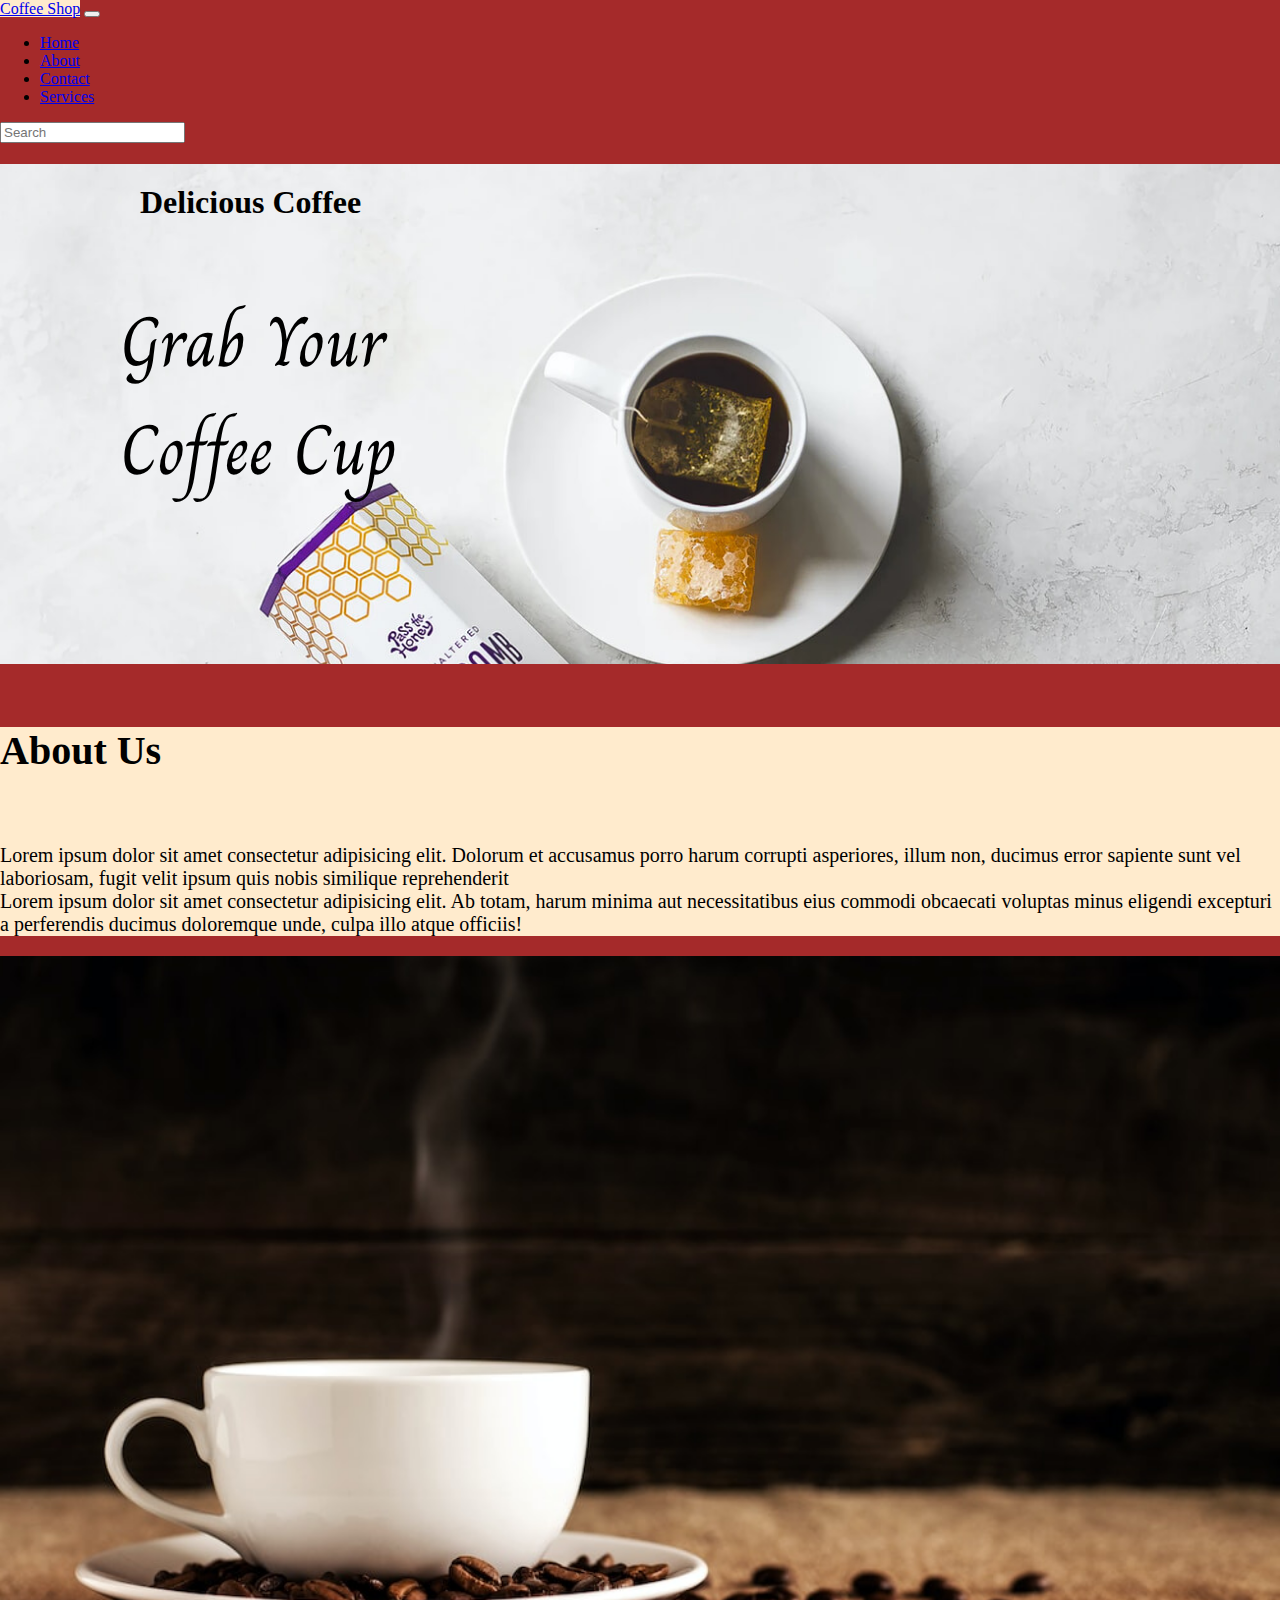
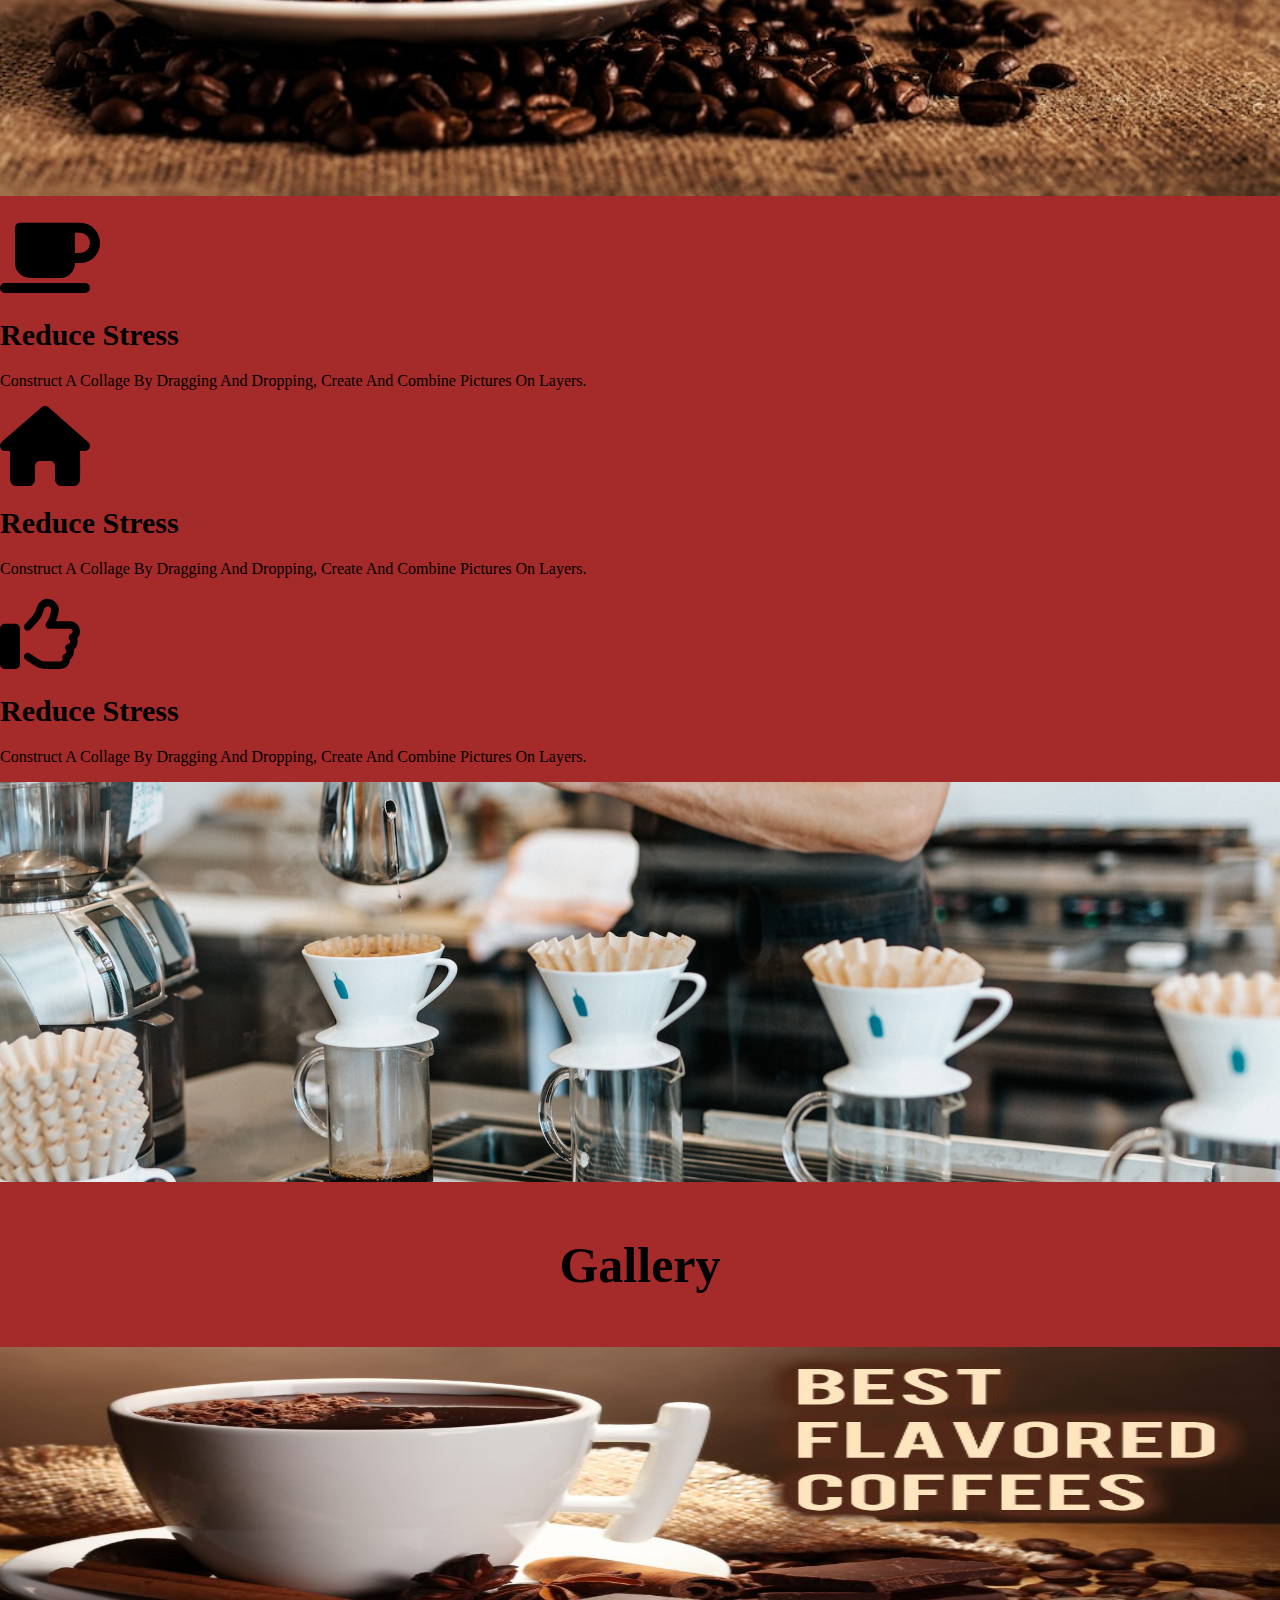
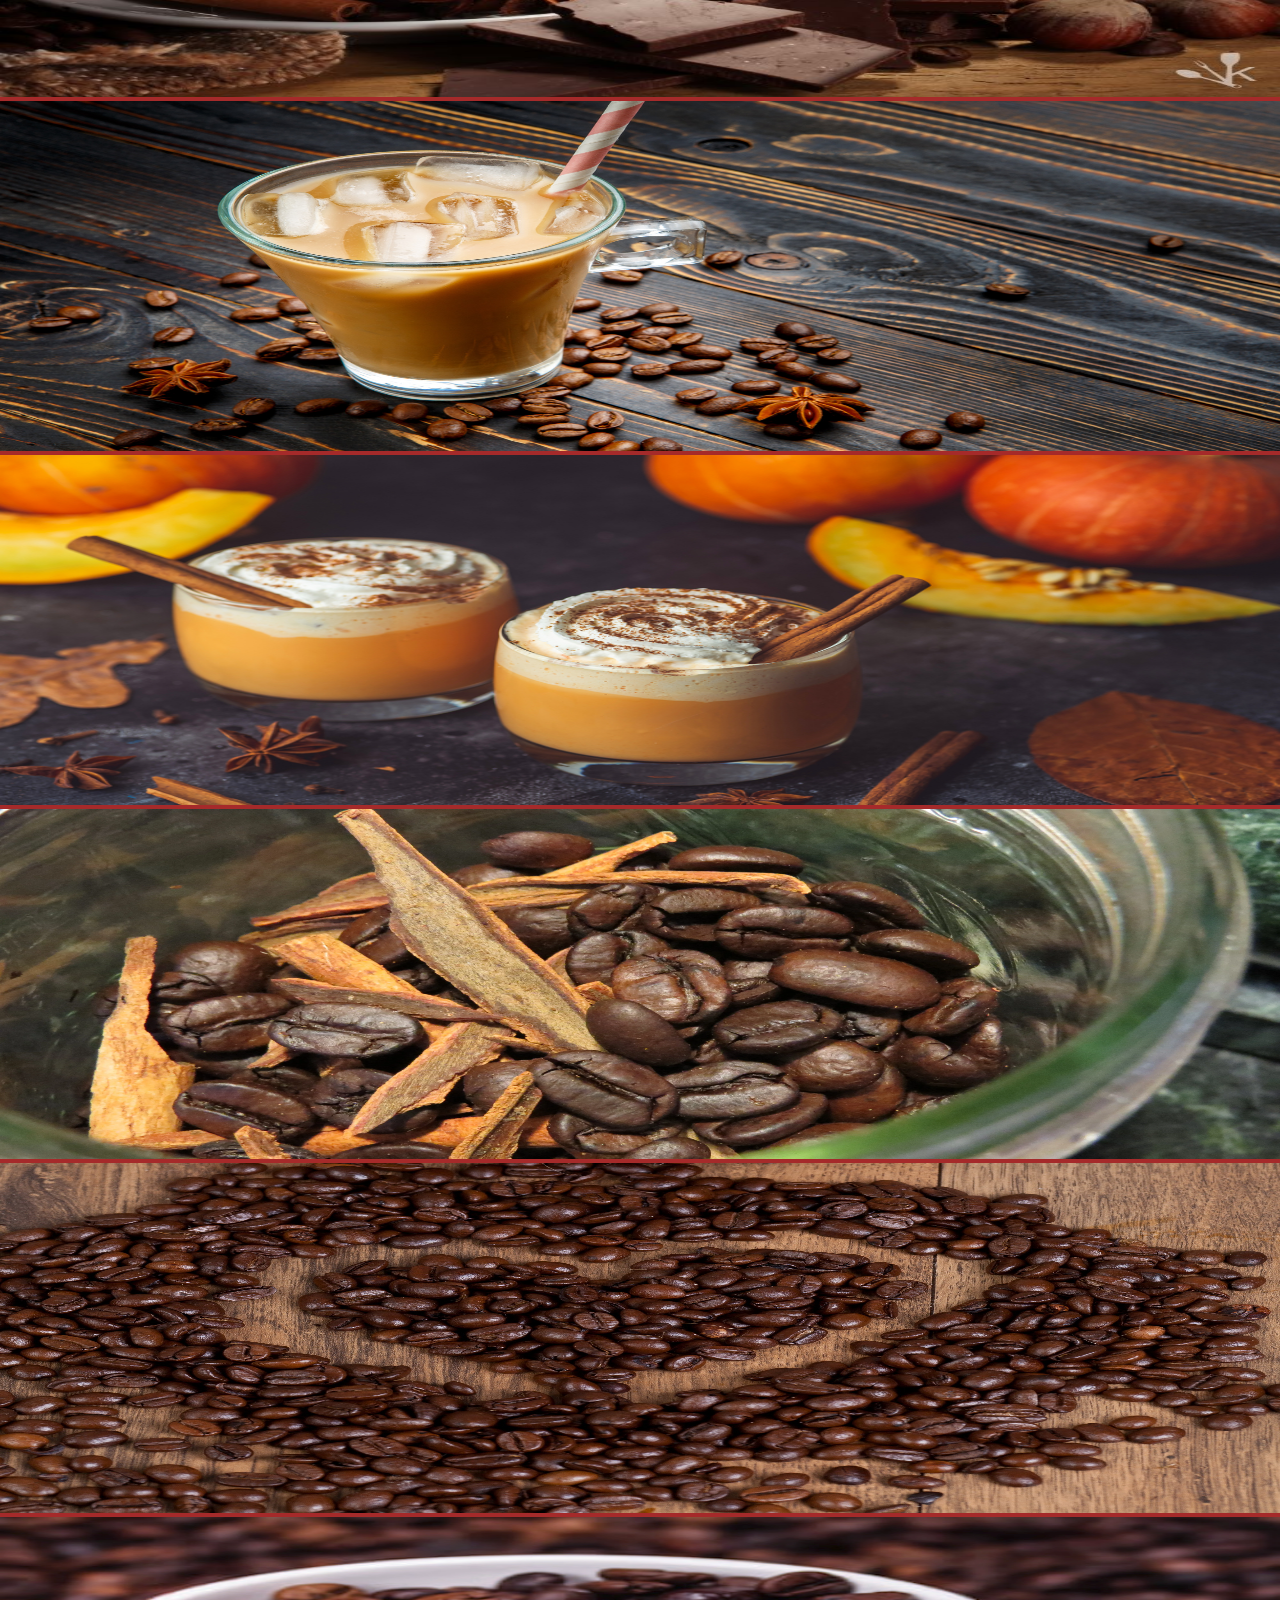
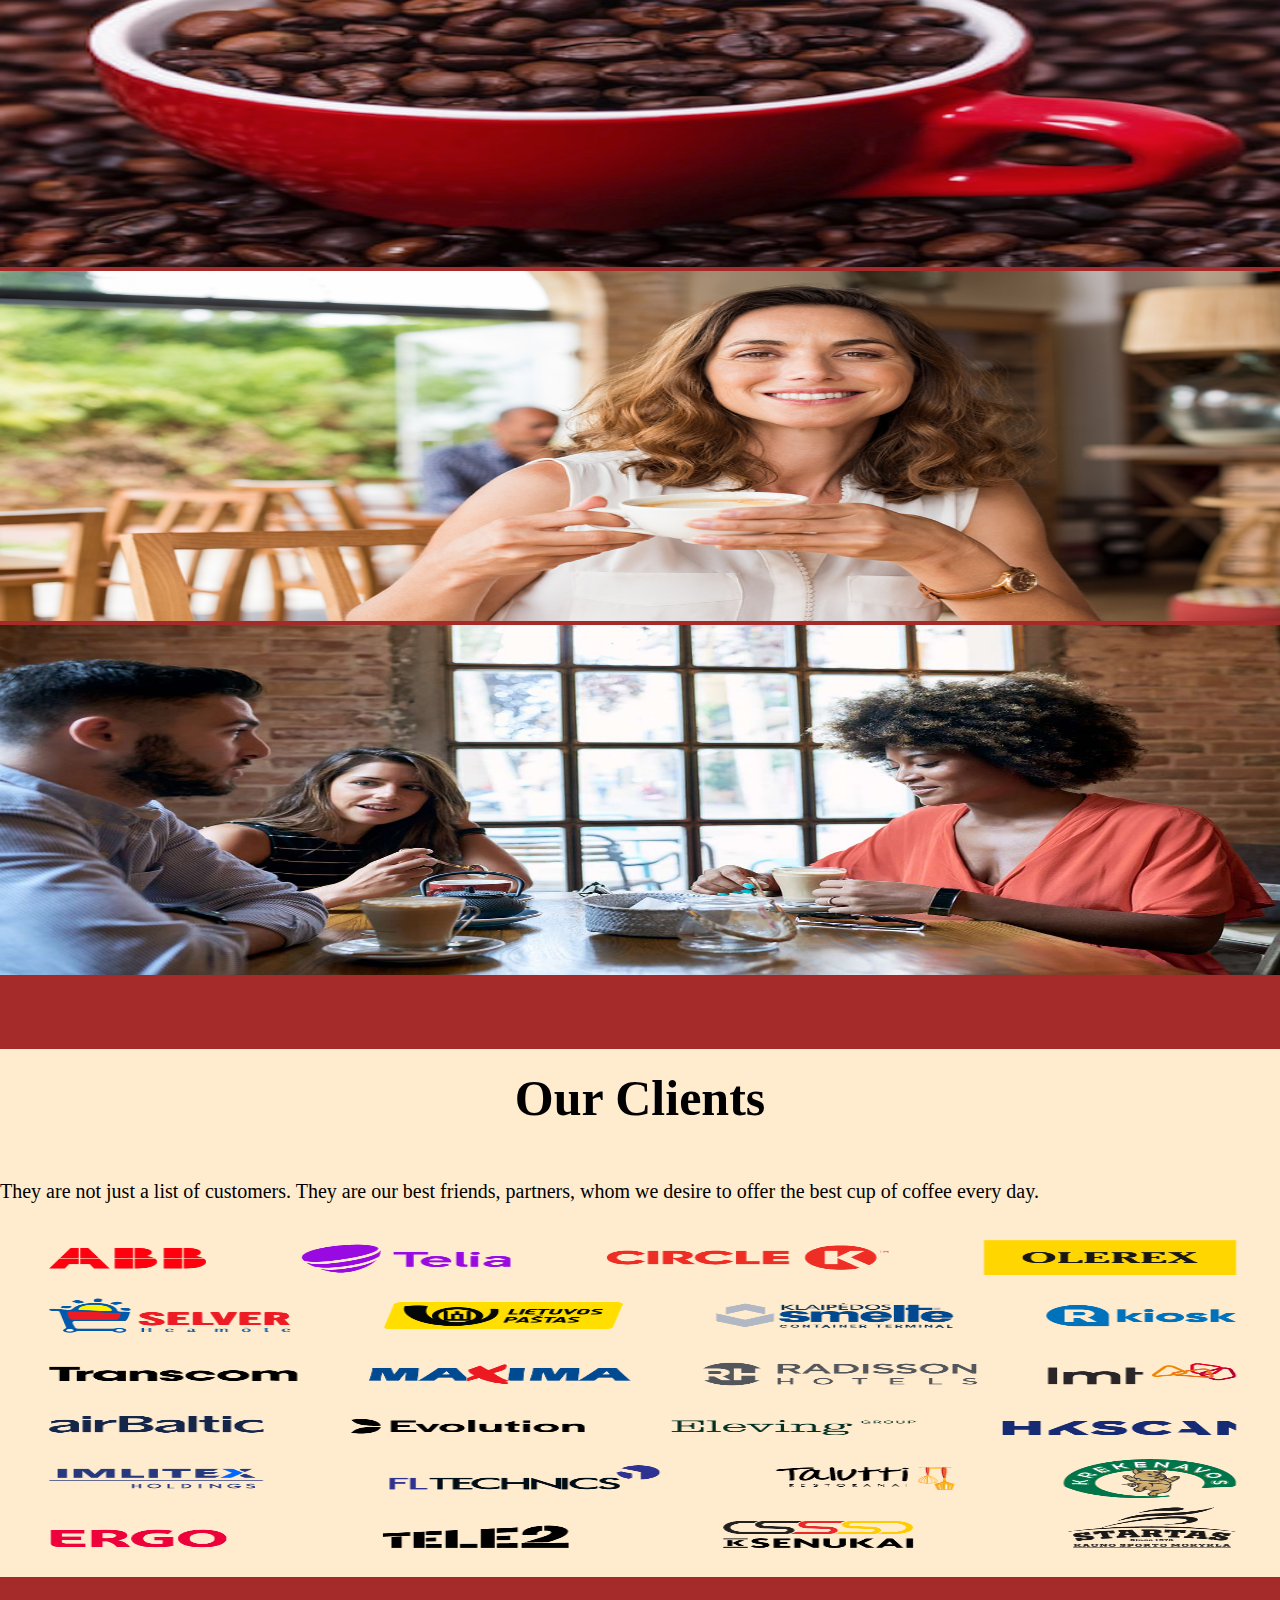
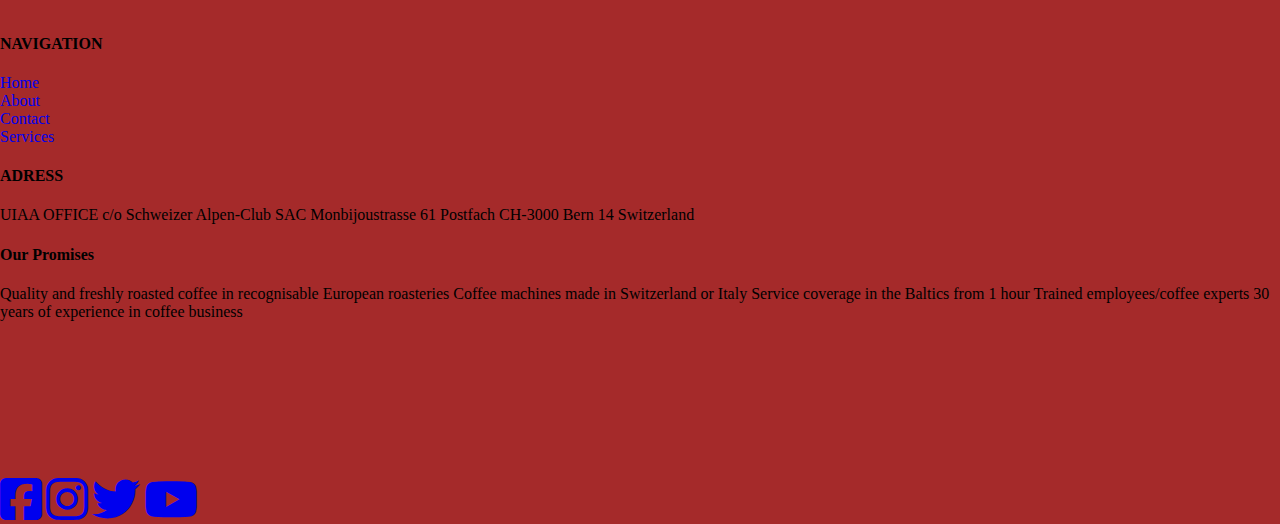
<file: public/index.html>
<!DOCTYPE html>
<html lang="en">
<head>
    <meta charset="UTF-8">
    <meta name="viewport" content="width=device-width, initial-scale=1.0">
    <link rel="icon" href="images/logo.png">

    <title>Coffee Shop</title>
    <link rel="stylesheet" href="style.css" class="css">
    <!--Font Awesome Cdn-->  
      <link rel="stylesheet" href="https://cdnjs.cloudflare.com/ajax/libs/font-awesome/6.4.2/css/all.min.css">

    <!-- Google Font Cdn-->
    <link rel="preconnect" href="https://fonts.googleapis.com">
<link rel="preconnect" href="https://fonts.gstatic.com" crossorigin>
<link href="https://fonts.googleapis.com/css2?family=Nova+Script&display=swap" rel="stylesheet">
<link href="https://fonts.googleapis.com/css2?family=Charm:wght@700&family=Nova+Script&display=swap" rel="stylesheet">
 <!-- Google Font Cdn-->

     <!-- <title>Bootstrap Site link</title> -->
      <link rel="stylesheet" href="https://stackpath.bootstrapcdn.com/bootstrap/5.0.0-alpha1/css/bootstrap.min.css" integrity="sha384-r4NyP46KrjDleawBgD5tp8Y7UzmLA05oM1iAEQ17CSuDqnUK2+k9luXQOfXJCJ4I" crossorigin="anonymous">
      <script src="https://cdn.jsdelivr.net/npm/popper.js@1.16.0/dist/umd/popper.min.js" integrity="sha384-Q6E9RHvbIyZFJoft+2mJbHaEWldlvI9IOYy5n3zV9zzTtmI3UksdQRVvoxMfooAo" crossorigin="anonymous"></script>
      <script src="https://stackpath.bootstrapcdn.com/bootstrap/5.0.0-alpha1/js/bootstrap.min.js" integrity="sha384-oesi62hOLfzrys4LxRF63OJCXdXDipiYWBnvTl9Y9/TRlw5xlKIEHpNyvvDShgf/" crossorigin="anonymous"></script>
      <!-- <title>Bootstrap Site link End</title> -->
    </head>
    <body>
    <header>
    <nav class="navbar navbar-expand-md navbar-light bg-dark">
        <a class="navbar-brand text-white p-2" href="#">Coffee Shop</a>
        <button class="navbar-toggler text-white" type="button" data-toggle="collapse" data-target="#collapsibleNavbar">
            <span class="navbar-toggler-icon"></span>
          </button>
          <div class="collapse navbar-collapse" id="collapsibleNavbar">
            <ul class="navbar-nav p-2">
                <li class="nav-item">
                    <a class="nav-link text-white" href="index.html">Home</a>
                </li>
                <li class="nav-item">
                    <a class="nav-link text-white m" href="about.html">About</a>
                </li>
                <li class="nav-item">
                    <a class="nav-link text-white" href="contact.html">Contact</a>
                </li>
                <li class="nav-item">
                    <a class="nav-link text-white" href="services.html">Services</a>
                </li>
            </ul>
          </div>
          <input class="form-control m-3" type="text" placeholder="Search">
    </nav>
    </header>
    <section class="banner">
        <div><h1 class="welcome">Delicious Coffee</h1>
            <h1 class="welcome1">Grab Your <br>Coffee Cup</h1>
        </div>
    </section>
    <br><br>
    <!--Section 1-->
    <section>
        <div class="container">
        <div class="row">
            <div class="col-md-6 about" style="background-color: blanchedalmond;">
                <h1>About Us</h1><br>
                <p>Lorem ipsum dolor sit amet consectetur adipisicing elit. Dolorum et accusamus porro harum corrupti asperiores, illum non, ducimus error sapiente sunt vel laboriosam, fugit velit ipsum quis nobis similique reprehenderit <br>Lorem ipsum dolor sit amet consectetur adipisicing elit. Ab totam, harum minima aut necessitatibus eius commodi obcaecati voluptas minus eligendi excepturi a perferendis ducimus doloremque unde, culpa illo atque officiis!</p>
                </div>
                <div class="col-md-6">
                    <img src="images/pp.jfif" width="100%">
                </div>
            </div>
        </div>
    </section>
    <br>
    <!--Columns-->
    <section class="bg-light pt-4 pb-4">
       <div class="container">
        <div class="row">
            <div class="col-md-4 text-center column">
                <i class="fa fa-coffee fa-5x"></i>
                <h1 class="h-3">Reduce Stress</h1>
  <p>Construct A Collage By Dragging And Dropping, Create And Combine Pictures On Layers.  </p>
            </div>

            <div class="col-md-4 text-center column">
                <i class="fa-solid fa-house fa-5x"></i>
                <h1 class="h-3">Reduce Stress</h1>
  <p>Construct A Collage By Dragging And Dropping, Create And Combine Pictures On Layers.  </p>
            </div>

            <div class="col-md-4 text-center column">
                <i class="fa-regular fa-thumbs-up fa-5x"></i>
                <h1 class="h-3">Reduce Stress</h1>
  <p>Construct A Collage By Dragging And Dropping, Create And Combine Pictures On Layers.  </p>
            </div>
        </div>
       </div>
    </section>
    <!--keyframes-->
    <section>
        <div class="kyframe">
            
        </div>
      </section>
      <!--gallery-->
      <section>
        <h1 class="h-5">Gallery</h1>
    <div class="container">
        <div class="row">
            <div class="col-lg-4 mt-2">
                <img src="images/gallery-1.jpg" width="100%" height="350">
            </div>  

            <div class="col-lg-4 mt-2">
                <img src="images/gallery-2.jpg" width="100%" height="350">
            </div>

            <div class="col-lg-4 mt-2">
                <img src="images/gallery-3.jpg" width="100%" height="350">
            </div>  
            </div>
<!--row2-->
            <div class="row">  
                <div class="col-lg-4  mt-2">
                    <img src="images/gallery-4.webp" width="100%" height="350">
            </div> 

            <div class="col-lg-4  mt-2">
                <img src="images/gallery-5.jpg" width="100%" height="350">
            </div> 

            <div class="col-lg-4  mt-2">
            <img src="images/gallery-6.jpg" width="100%" height="350">
            </div> 
            </div>
<!--row3-->
            <div class="row">  
                <div class="col-lg-6  mt-2">
                    <img src="images/drinkcoffee.jpg" width="100%" height="350">
            </div> 
            <div class="col-lg-6  mt-2">
                <img src="images/pic.jpg" width="100%" height="350">
        </div> 
      </section>
      <br>
      <br>
      <section>
        <div class="container-fluid" style="background-color: blanchedalmond;">
            <div class="row">
                <div class="col-md-6">
                    <h1 class="h-5">Our Clients</h1>
                    <p class="about">They are not just a list of customers. They are our best friends, partners, whom we desire to offer the best cup of coffee every day.</p>
                </div>
                <div class="col-md-6">
                    <img src="images/clients.png" width="100%" height="350">
                </div>
            </div>
        </div>
      </section>
      <br><br>
<!--Footer-->
      <footer class="bg-dark p-3 pt-3 pb-3 text-white">
        <div class="container">
            <div class="row">
            <div class="col-md-3">
                <h4>NAVIGATION</h4>
                <a href="index.html" class ="text-white foot">Home</a>
                <br>
                <a href="about.html" class ="text-white foot">About</a>
                <br>
                <a href="contact.html" class ="text-white foot">Contact</a>
                <br>
                <a href="services.html" class ="text-white foot">Services</a>
            </div>
            <div class="col-md-3">
                <h4>ADRESS</h4>
                UIAA OFFICE
                c/o Schweizer Alpen-Club SAC
                Monbijoustrasse 61
                Postfach CH-3000
                Bern 14
                Switzerland
                </div>
                <div class="col-md-3">
                    <h4>Our Promises</h4>
                    Quality and freshly roasted coffee in recognisable European roasteries
                    Coffee machines made in Switzerland or Italy
                    Service coverage in the Baltics from 1 hour
                    Trained employees/coffee experts
                    30 years of experience in coffee business
                    </div>
                    <div class="col-md-3"> 
                        <iframe src="https://www.google.com/maps/embed?pb=!1m18!1m12!1m3!1d120155.43529437667!2d67.02731141044411!3d24.886283355153243!2m3!1f0!2f0!3f0!3m2!1i1024!2i768!4f13.1!3m3!1m2!1s0x3eb33938d6f8e1d3%3A0xc4312f2805106803!2sFaisal%20Cantonment%2C%20Karachi%2C%20Karachi%20City%2C%20Sindh%2C%20Pakistan!5e0!3m2!1sen!2s!4v1697294043365!5m2!1sen!2s" referrerpolicy="no-referrer-when-downgrade" width="100%" height="100%" style="border:0;" allowfullscreen="" loading="lazy"></iframe>
                        </div>
                        </div>
                        <div class="row">
                    <div class="col-md-3">
                    <a href="https://www.facebook.com" target="_blank"><i class="fa-brands fa-square-facebook fa-3x text-white"></i></a>
                    <a href="https://www.instagram.com" target="_blank"><i class="fa-instagram fa-brands fa-3x text-white"></i></a>
                    <a href="https://www.twitter.com" target="_blank"><i class="fa-brands fa-twitter fa-3x text-white"></i></a>
                    <a href="https://www.youtube.com" target="_blank"><i class="fa-brands fa-youtube fa-3x text-white"></i></a>
                    </div>
                </div>


            </div>

      </footer>

</body>
</html>
</file>
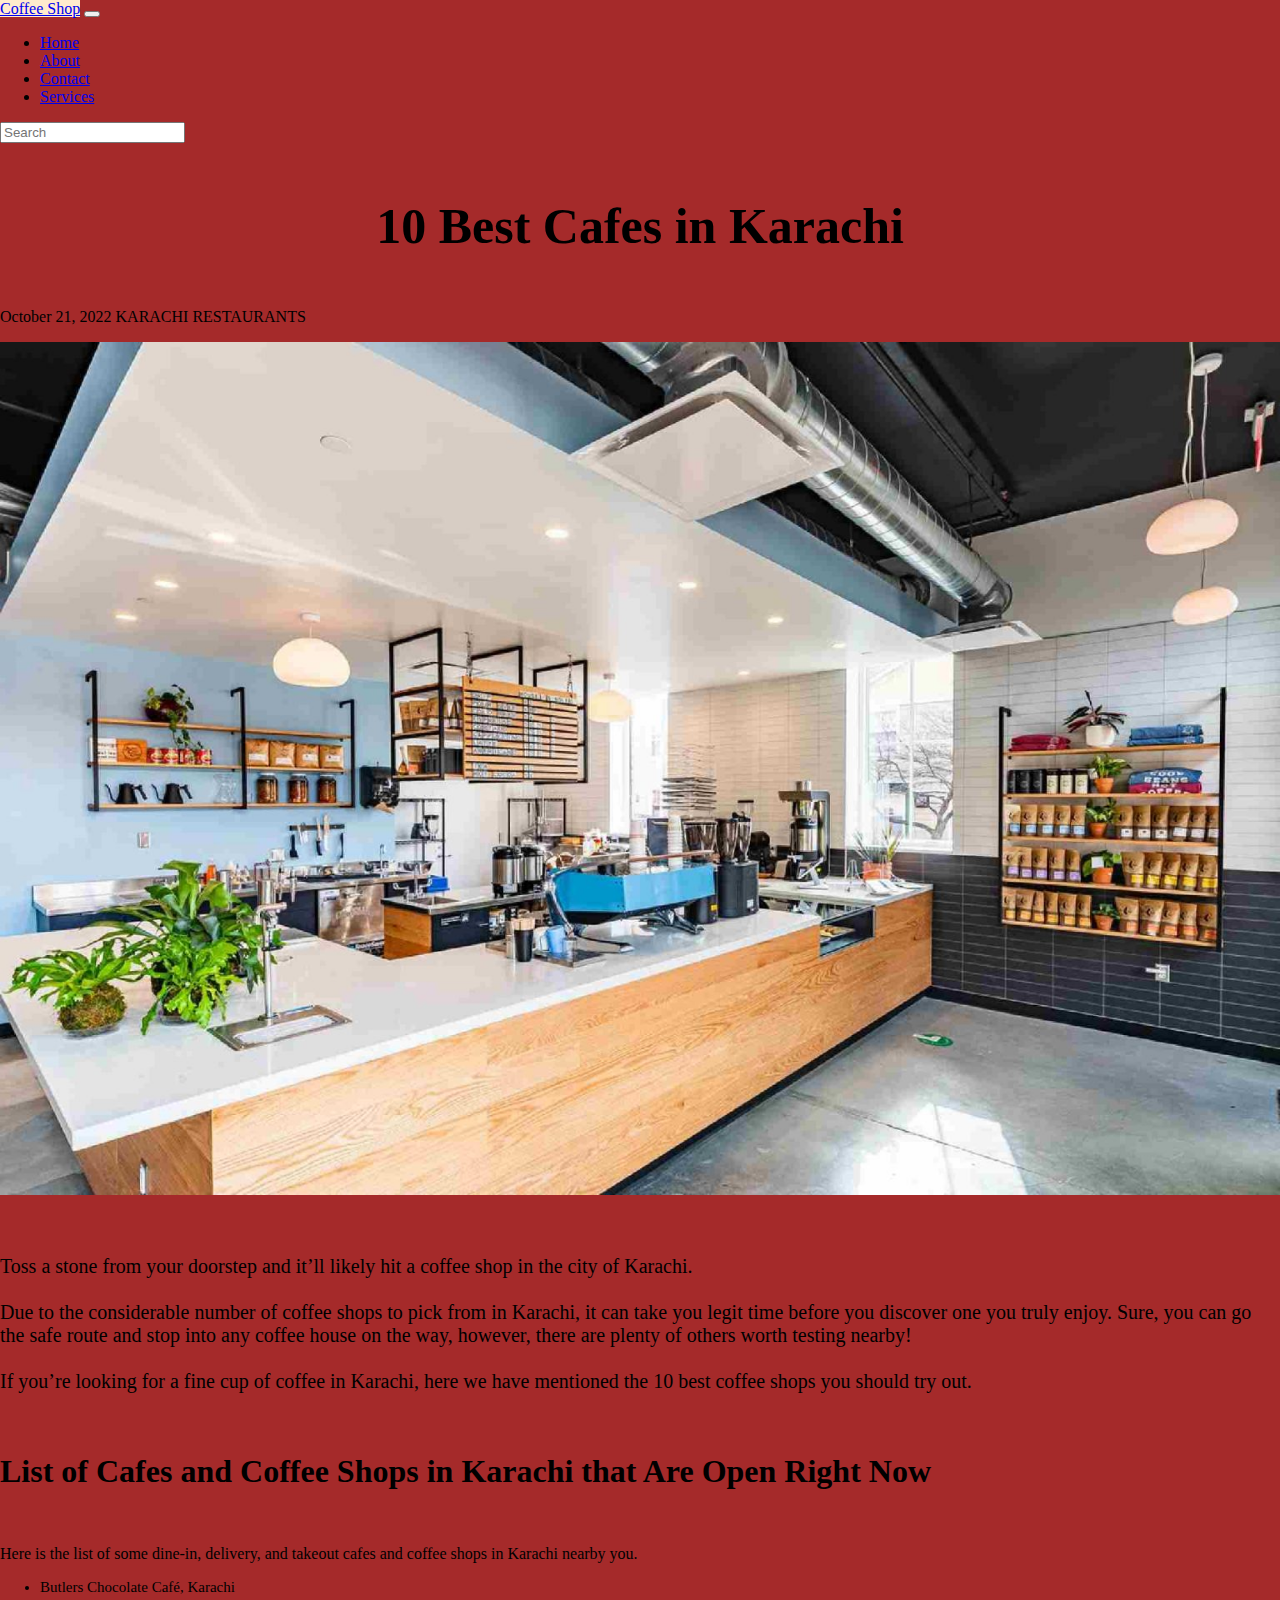
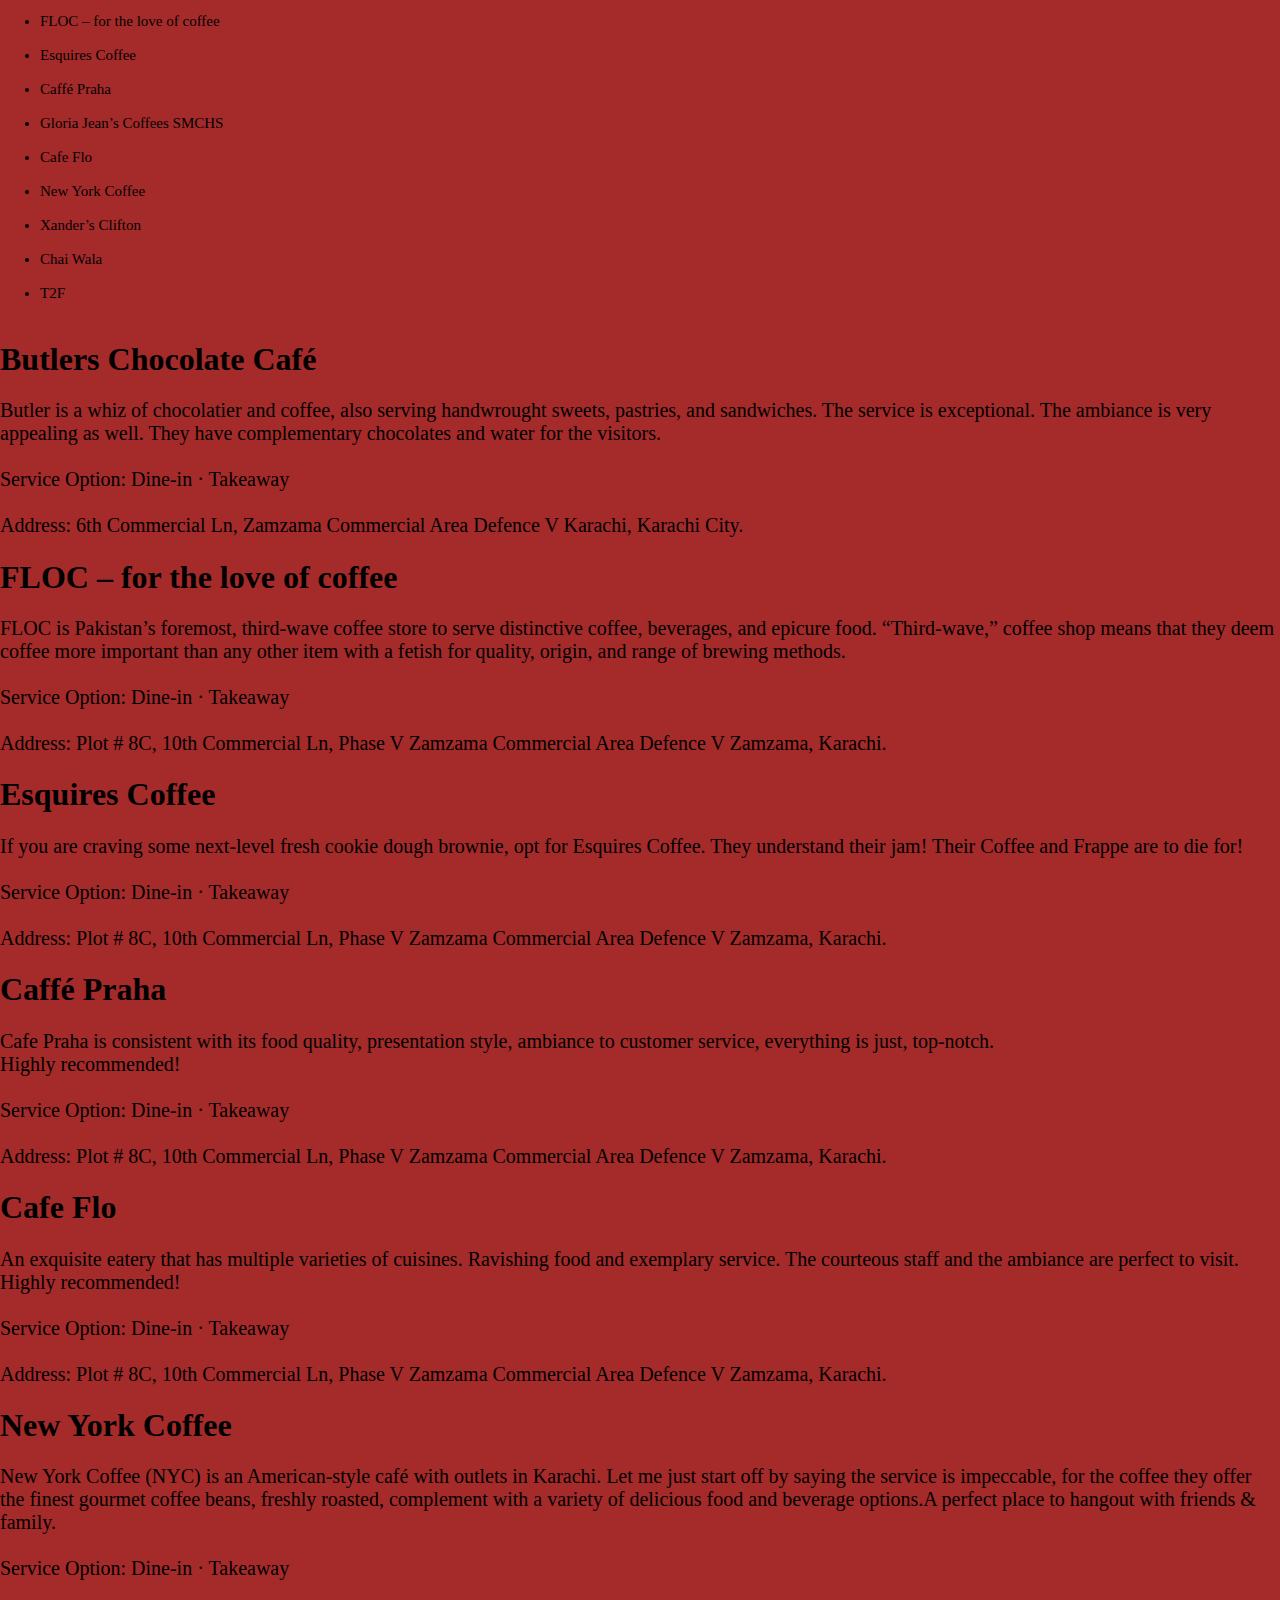
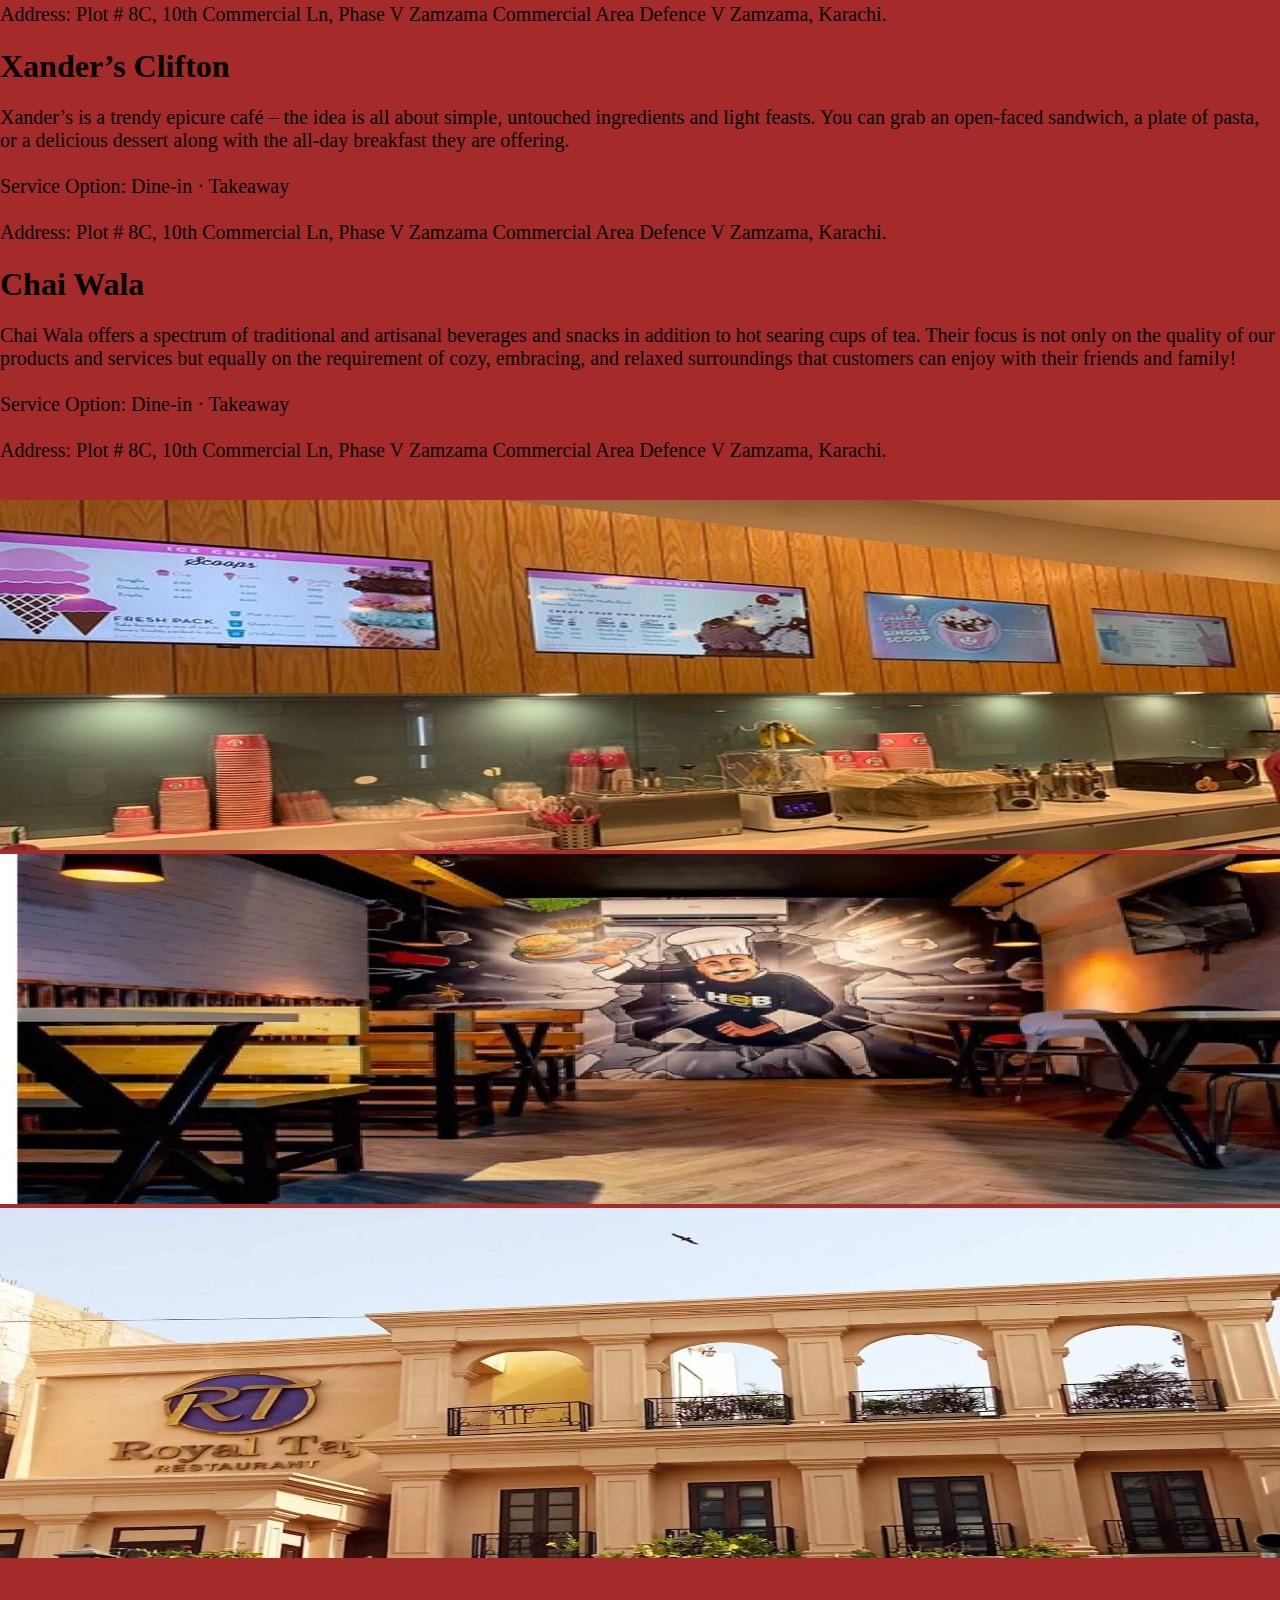
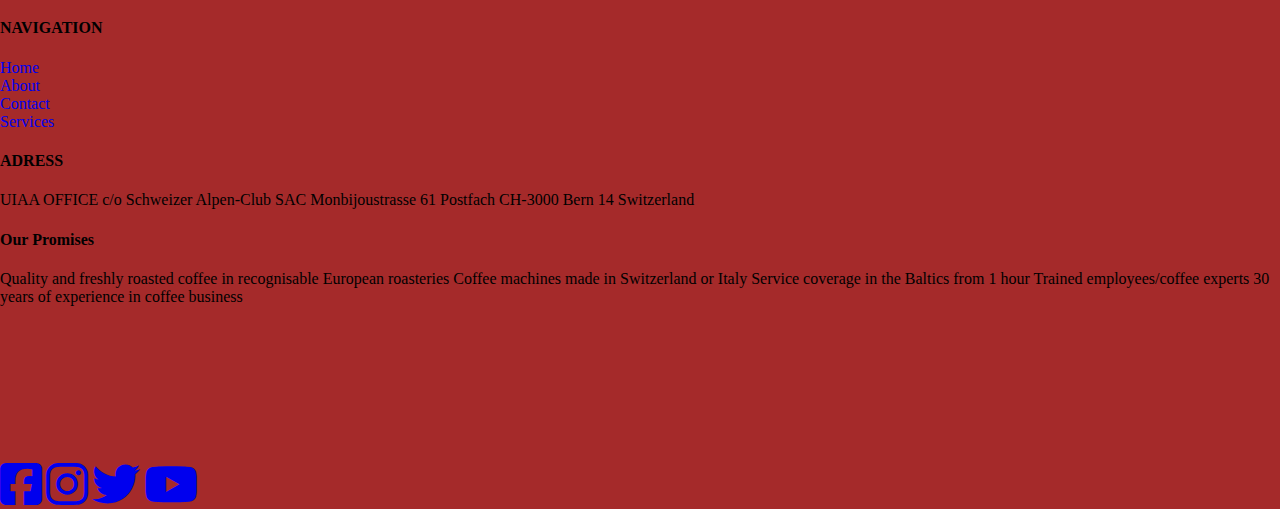
<file: public/about.html>
<!DOCTYPE html>
<html lang="en">
<head>
    <meta charset="UTF-8">
    <meta name="viewport" content="width=device-width, initial-scale=1.0">
    <link rel="icon" href="images/logo.png">
    <title>Coffee Shop</title>
    <link rel="stylesheet" href="style.css" class="css">
    <!--Font Awesome Cdn-->  
      <link rel="stylesheet" href="https://cdnjs.cloudflare.com/ajax/libs/font-awesome/6.4.2/css/all.min.css">

    <!-- Google Font Cdn-->
    <link rel="preconnect" href="https://fonts.googleapis.com">
<link rel="preconnect" href="https://fonts.gstatic.com" crossorigin>
<link href="https://fonts.googleapis.com/css2?family=Nova+Script&display=swap" rel="stylesheet">
<link href="https://fonts.googleapis.com/css2?family=Charm:wght@700&family=Nova+Script&display=swap" rel="stylesheet">
 <!-- Google Font Cdn-->

     <!-- <title>Bootstrap Site link</title> -->
      <link rel="stylesheet" href="https://stackpath.bootstrapcdn.com/bootstrap/5.0.0-alpha1/css/bootstrap.min.css" integrity="sha384-r4NyP46KrjDleawBgD5tp8Y7UzmLA05oM1iAEQ17CSuDqnUK2+k9luXQOfXJCJ4I" crossorigin="anonymous">
      <script src="https://cdn.jsdelivr.net/npm/popper.js@1.16.0/dist/umd/popper.min.js" integrity="sha384-Q6E9RHvbIyZFJoft+2mJbHaEWldlvI9IOYy5n3zV9zzTtmI3UksdQRVvoxMfooAo" crossorigin="anonymous"></script>
      <script src="https://stackpath.bootstrapcdn.com/bootstrap/5.0.0-alpha1/js/bootstrap.min.js" integrity="sha384-oesi62hOLfzrys4LxRF63OJCXdXDipiYWBnvTl9Y9/TRlw5xlKIEHpNyvvDShgf/" crossorigin="anonymous"></script>
      <!-- <title>Bootstrap Site link End</title> -->
    </head>
    <body>
    <header>
    <nav class="navbar navbar-expand-md navbar-light bg-dark">
        <a class="navbar-brand text-white p-2" href="#">Coffee Shop</a>
        <button class="navbar-toggler text-white" type="button" data-toggle="collapse" data-target="#collapsibleNavbar">
            <span class="navbar-toggler-icon"></span>
          </button>
          <div class="collapse navbar-collapse" id="collapsibleNavbar">
            <ul class="navbar-nav p-2">
                <li class="nav-item">
                    <a class="nav-link text-white" href="index.html">Home</a>
                </li>
                <li class="nav-item">
                    <a class="nav-link text-white m" href="about.html">About</a>
                </li>
                <li class="nav-item">
                    <a class="nav-link text-white" href="contact.html">Contact</a>
                </li>
                <li class="nav-item">
                    <a class="nav-link text-white" href="services.html">Services</a>
                </li>
            </ul>
          </div>
          <input class="form-control m-3" type="text" placeholder="Search">
    </nav>
    </header>
    <section>
        <h1 class="h-5">10 Best Cafes in Karachi</h1>
        <p class="text-center">October 21, 2022 KARACHI RESTAURANTS</p>
        <div class="container">
            <div class="row">
                <div class="col-lg-9">
                   <center><img src="images/cafe.jpg" width="100%"></center>
                </div></div>
                <br><br>
                <p class="about">Toss a stone from your doorstep and it’ll likely hit a coffee shop in the city of Karachi.<br><br>

                    Due to the considerable number of coffee shops to pick from in Karachi, it can take you legit time before you discover one you truly enjoy. Sure, you can go the safe route and stop into any coffee house on the way, however, there are plenty of others worth testing nearby!<br><br>
                    
                    If you’re looking for a fine cup of coffee in Karachi, here we have mentioned the 10 best coffee shops you should try out.</p><br>
                    <h1 >List of Cafes and Coffee Shops in Karachi that Are Open Right Now</h1><br>
                    <p>Here is the list of some dine-in, delivery, and takeout cafes and coffee shops in Karachi nearby you.
                    </p>
                    <ul class="mylist">
                        <li>Butlers Chocolate Café, Karachi</li><br>
                        <li>FLOC – for the love of coffee</li><br>
                        <li>Esquires Coffee</li><br>
                        <li>Caffé Praha</li><br>
                        <li>Gloria Jean’s Coffees SMCHS</li><br>
                        <li>Cafe Flo</li><br>
                        <li>New York Coffee</li><br>
                        <li>Xander’s Clifton</li><br>
                        <li>Chai Wala</li><br>
                        <li>T2F</li><br>
                    </ul>
                    <h1>Butlers Chocolate Café</h1>
                    <p class="about">Butler is a whiz of chocolatier and coffee, also serving handwrought sweets, pastries, and sandwiches. The service is exceptional. The ambiance is very appealing as well. They have complementary chocolates and water for the visitors.<br><br>

                        Service Option: Dine-in · Takeaway <br><br>
                        
                        Address:  6th Commercial Ln, Zamzama Commercial Area Defence V Karachi, Karachi City.</p>

                        <h1>FLOC – for the love of coffee</h1>
                    <p class="about">FLOC is Pakistan’s foremost, third-wave coffee store to serve distinctive coffee, beverages, and epicure food. “Third-wave,” coffee shop means that they deem coffee more important than any other item with a fetish for quality, origin, and range of brewing methods.<br><br>

                        Service Option: Dine-in · Takeaway <br><br>
                        
                        Address: Plot # 8C, 10th Commercial Ln, Phase V Zamzama Commercial Area Defence V Zamzama, Karachi.</p>

                        <h1>Esquires Coffee</h1>
                    <p class="about">If you are craving some next-level fresh cookie dough brownie, opt for Esquires Coffee. They understand their jam!
                        Their Coffee and Frappe are to die for!<br><br>

                        Service Option: Dine-in · Takeaway <br><br>
                        
                        Address: Plot # 8C, 10th Commercial Ln, Phase V Zamzama Commercial Area Defence V Zamzama, Karachi.</p>

                        <h1>Caffé Praha</h1>
                    <p class="about">Cafe Praha is consistent with its food quality, presentation style, ambiance to customer service, everything is just, top-notch.<br>
                        Highly recommended!<br><br>

                        Service Option: Dine-in · Takeaway <br><br>
                        
                        Address: Plot # 8C, 10th Commercial Ln, Phase V Zamzama Commercial Area Defence V Zamzama, Karachi.</p>

                        <h1>Cafe Flo</h1>
                    <p class="about">An exquisite eatery that has multiple varieties of cuisines. Ravishing food and exemplary service. The courteous staff and the ambiance are perfect to visit.
                        <br>
                        Highly recommended!<br><br>

                        Service Option: Dine-in · Takeaway <br><br>
                        
                        Address: Plot # 8C, 10th Commercial Ln, Phase V Zamzama Commercial Area Defence V Zamzama, Karachi.</p>

                        <h1>New York Coffee</h1>
                    <p class="about">New York Coffee (NYC) is an American-style café with outlets in Karachi. Let me just start off by saying the service is impeccable, for the coffee they offer the finest gourmet coffee beans, freshly roasted, complement with a variety of delicious food and beverage options.A perfect place to hangout with friends & family.
                        <br><br>

                        Service Option: Dine-in · Takeaway <br><br>
                        
                        Address: Plot # 8C, 10th Commercial Ln, Phase V Zamzama Commercial Area Defence V Zamzama, Karachi.</p>

                        <h1>Xander’s Clifton</h1>
                    <p class="about">Xander’s is a trendy epicure café – the idea is all about simple, untouched ingredients and light feasts. You can grab an open-faced sandwich, a plate of pasta, or a delicious dessert along with the all-day breakfast they are offering.
                        <br><br>

                        Service Option: Dine-in · Takeaway <br><br>
                        
                        Address: Plot # 8C, 10th Commercial Ln, Phase V Zamzama Commercial Area Defence V Zamzama, Karachi.</p> 

                        <h1>Chai Wala</h1>
                        <p class="about">Chai Wala offers a spectrum of traditional and artisanal beverages and snacks in addition to hot searing cups of tea. Their focus is not only on the quality of our products and services but equally on the requirement of cozy, embracing, and relaxed surroundings that customers can enjoy with their friends and family!
                            <br><br>
    
                            Service Option: Dine-in · Takeaway <br><br>
                            
                            Address: Plot # 8C, 10th Commercial Ln, Phase V Zamzama Commercial Area Defence V Zamzama, Karachi.</p> 
                
        </div>
    </section><br>
    <section>
        <div class="container">
            <div class="row">
                <div class="col-md-4">
                    <img src="images/cover1.jpg" width="100%" height="350">
                </div>
                <div class="col-md-4">
                    <img src="images/House-Of-Burgers-Karachi-1536x1024.jpg" width="100%"
                    height="350">
                </div>
                <div class="col-md-4">
                    <img src="images/Royal-Taj-Restaurant-Karachi-1536x1024.jpg" width="100%" height="350">
                </div>
            </div>
        </div>
    </section><br><br>

    <!--Footer-->
    <footer class="bg-dark p-3 pt-3 pb-3 text-white">
        <div class="container">
            <div class="row">
            <div class="col-md-3">
                <h4>NAVIGATION</h4>
                <a href="index.html" class ="text-white foot">Home</a>
                <br>
                <a href="about.html" class ="text-white foot">About</a>
                <br>
                <a href="contact.html" class ="text-white foot">Contact</a>
                <br>
                <a href="services.html" class ="text-white foot">Services</a>
            </div>
            <div class="col-md-3">
                <h4>ADRESS</h4>
                UIAA OFFICE
                c/o Schweizer Alpen-Club SAC
                Monbijoustrasse 61
                Postfach CH-3000
                Bern 14
                Switzerland
                </div>
                <div class="col-md-3">
                    <h4>Our Promises</h4>
                    Quality and freshly roasted coffee in recognisable European roasteries
                    Coffee machines made in Switzerland or Italy
                    Service coverage in the Baltics from 1 hour
                    Trained employees/coffee experts
                    30 years of experience in coffee business
                    </div>
                    <div class="col-md-3"> 
                        <iframe src="https://www.google.com/maps/embed?pb=!1m18!1m12!1m3!1d120155.43529437667!2d67.02731141044411!3d24.886283355153243!2m3!1f0!2f0!3f0!3m2!1i1024!2i768!4f13.1!3m3!1m2!1s0x3eb33938d6f8e1d3%3A0xc4312f2805106803!2sFaisal%20Cantonment%2C%20Karachi%2C%20Karachi%20City%2C%20Sindh%2C%20Pakistan!5e0!3m2!1sen!2s!4v1697294043365!5m2!1sen!2s" referrerpolicy="no-referrer-when-downgrade" width="100%" height="100%" style="border:0;" allowfullscreen="" loading="lazy"></iframe>
                        </div>
                </div>
                <div class="row">
                    <div class="col-md-3">
                    <a href="https://www.facebook.com" target="_blank"><i class="fa-brands fa-square-facebook fa-3x text-white"></i></a>
                    <a href="https://www.instagram.com" target="_blank"><i class="fa-instagram fa-brands fa-3x text-white"></i></a>
                    <a href="https://www.twitter.com" target="_blank"><i class="fa-brands fa-twitter fa-3x text-white"></i></a>
                    <a href="https://www.youtube.com" target="_blank"><i class="fa-brands fa-youtube fa-3x text-white"></i></a>
                    </div>
                </div>


            </div>
      </footer>
    </body>
    </html>
</file>
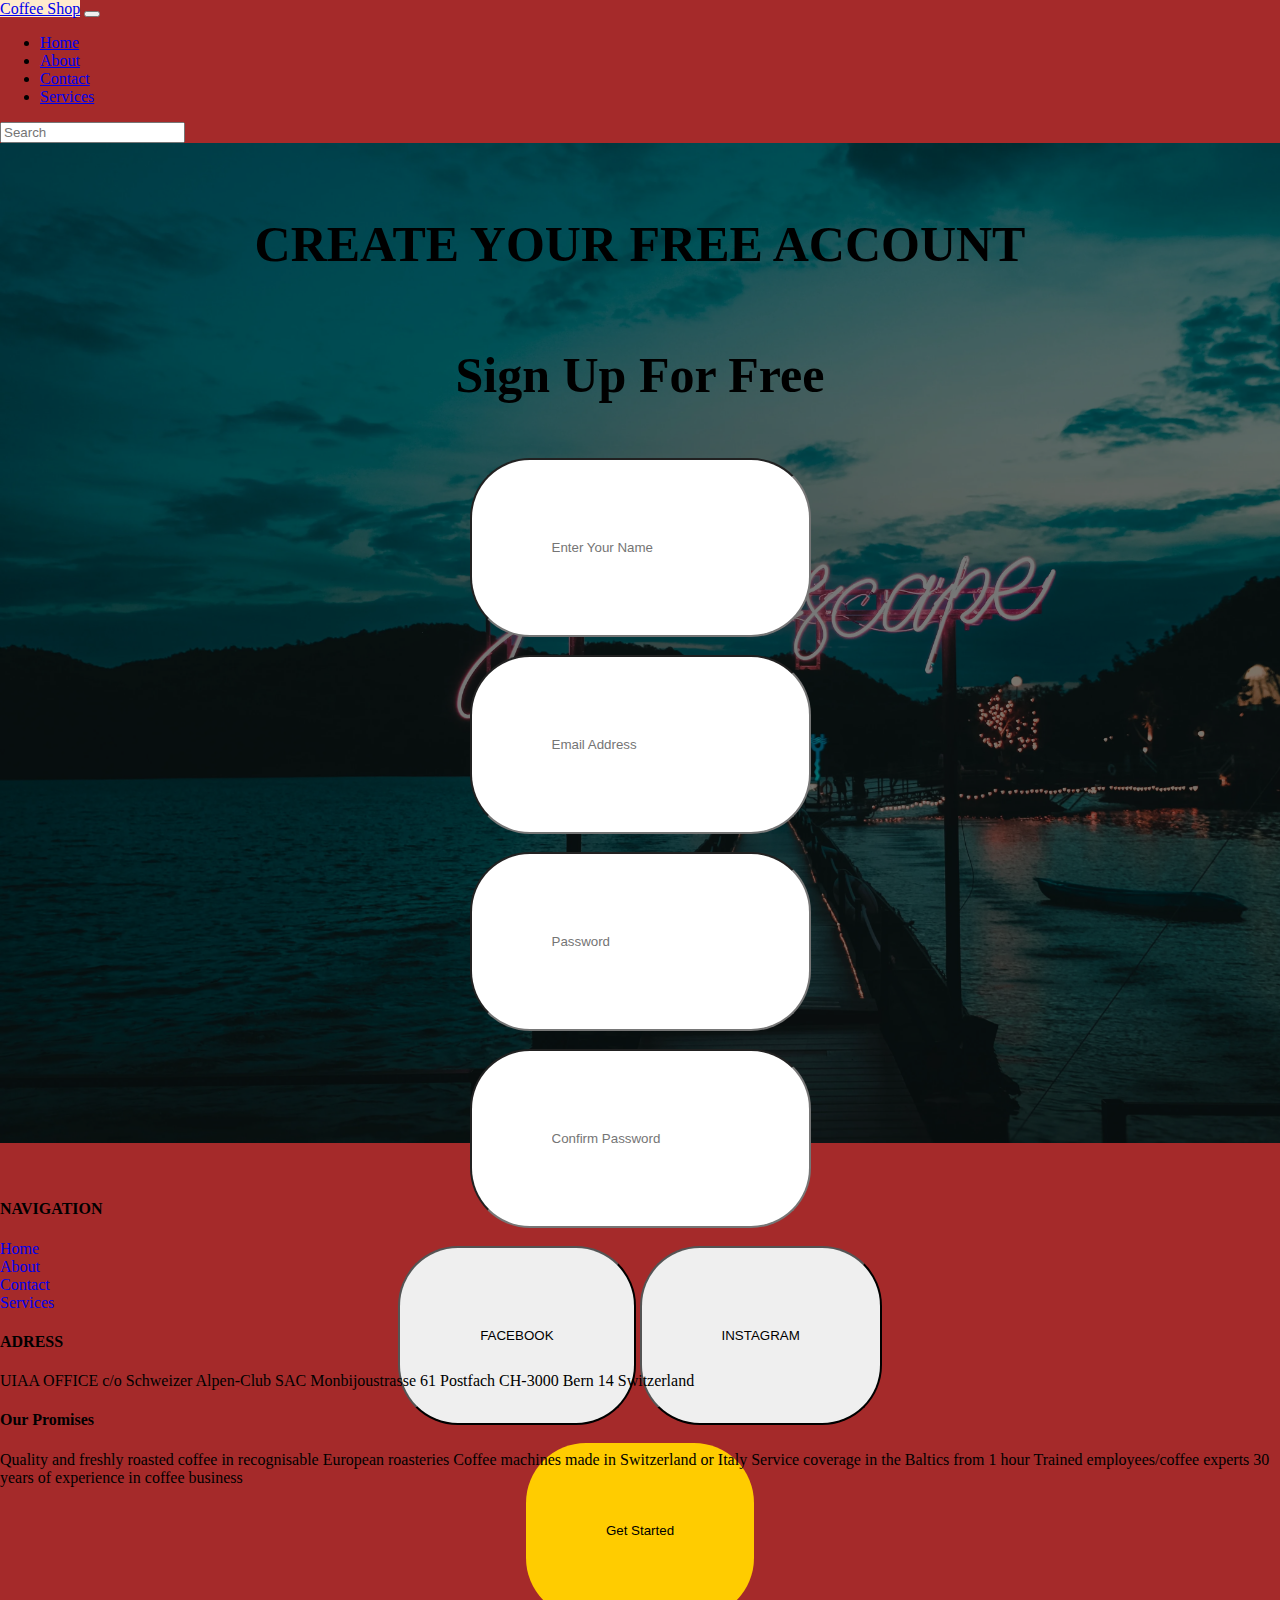
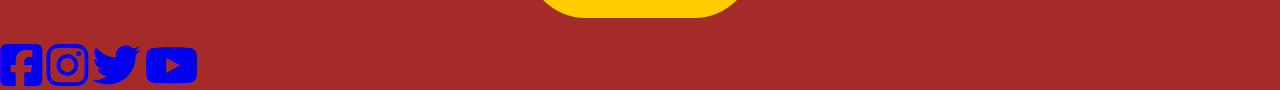
<file: public/contact.html>
<!DOCTYPE html>
<html lang="en">
<head>
    <meta charset="UTF-8">
    <meta name="viewport" content="width=device-width, initial-scale=1.0">
    <link rel="icon" href="images/logo.png">
    <title>Coffee Shop</title>   
    <link rel="style" href="style.css" class="css">
    <link rel="stylesheet" href="style.css" class="css">
    <!--Font Awesome Cdn-->  
      <link rel="stylesheet" href="https://cdnjs.cloudflare.com/ajax/libs/font-awesome/6.4.2/css/all.min.css">

    <!-- Google Font Cdn-->
    <link rel="preconnect" href="https://fonts.googleapis.com">
<link rel="preconnect" href="https://fonts.gstatic.com" crossorigin>
<link href="https://fonts.googleapis.com/css2?family=Nova+Script&display=swap" rel="stylesheet">
<link href="https://fonts.googleapis.com/css2?family=Charm:wght@700&family=Nova+Script&display=swap" rel="stylesheet">
 <!-- Google Font Cdn-->

     <!-- <title>Bootstrap Site link</title> -->
      <link rel="stylesheet" href="https://stackpath.bootstrapcdn.com/bootstrap/5.0.0-alpha1/css/bootstrap.min.css" integrity="sha384-r4NyP46KrjDleawBgD5tp8Y7UzmLA05oM1iAEQ17CSuDqnUK2+k9luXQOfXJCJ4I" crossorigin="anonymous">
      <script src="https://cdn.jsdelivr.net/npm/popper.js@1.16.0/dist/umd/popper.min.js" integrity="sha384-Q6E9RHvbIyZFJoft+2mJbHaEWldlvI9IOYy5n3zV9zzTtmI3UksdQRVvoxMfooAo" crossorigin="anonymous"></script>
      <script src="https://stackpath.bootstrapcdn.com/bootstrap/5.0.0-alpha1/js/bootstrap.min.js" integrity="sha384-oesi62hOLfzrys4LxRF63OJCXdXDipiYWBnvTl9Y9/TRlw5xlKIEHpNyvvDShgf/" crossorigin="anonymous"></script>
      <!-- <title>Bootstrap Site link End</title> -->
</head>
<body>
    <header>
        <nav class="navbar navbar-expand-md navbar-light bg-dark">
            <a class="navbar-brand text-white p-2" href="#">Coffee Shop</a>
            <button class="navbar-toggler text-white" type="button" data-toggle="collapse" data-target="#collapsibleNavbar">
                <span class="navbar-toggler-icon"></span>
              </button>
              <div class="collapse navbar-collapse" id="collapsibleNavbar">
                <ul class="navbar-nav p-2">
                    <li class="nav-item">
                        <a class="nav-link text-white" href="index.html">Home</a>
                    </li>
                    <li class="nav-item">
                        <a class="nav-link text-white m" href="about.html">About</a>
                    </li>
                    <li class="nav-item">
                        <a class="nav-link text-white" href="contact.html">Contact</a>
                    </li>
                    <li class="nav-item">
                        <a class="nav-link text-white" href="services.html">Services</a>
                    </li>
                </ul>
              </div>
              <input class="form-control m-3" type="text" placeholder="Search">
        </nav>
        </header>
        <section>
        <div class="cover-1">
        <div class="blck-lyr"><br>
            <div class="container mr-5 bg-transparent h-25"> 
            <form>
                <center>
                    <h1 class="h-5 text-white">CREATE YOUR FREE ACCOUNT</h1>
                    <h1 class="h-5 text-white">
                        Sign Up For Free
                        </h1>
<input type="text"; placeholder="Enter Your Name" class="w-50 p-3 forborder">
<br>
<br>
<input type="email"; placeholder="Email Address" class="w-50 p-3 forborder"> 
<br>
<br>
<input type="password"; placeholder="Password" class="w-50 p-3 forborder"> 
<br>
<br>
<input type="password"; placeholder="Confirm Password" class="w-50 p-3 forborder"> 
<br>
<br>
<button class="w-25 p-3 bg-primary forborder">
FACEBOOK
 </button>
<button class="w-25 p-3 bg-danger forborder">
INSTAGRAM
 </button><br><br>
<button class="btn-3 p-3 w-25 forborder">
Get Started
</button>
                </center>
            </div>
            </div>
            </div>
            </section><br><br>
<!--Footer-->
    <footer class="bg-dark p-3 pt-3 pb-3 text-white">
        <div class="container">
            <div class="row">
            <div class="col-md-3">
                <h4>NAVIGATION</h4>
                <a href="index.html" class ="text-white foot">Home</a>
                <br>
                <a href="about.html" class ="text-white foot">About</a>
                <br>
                <a href="contact.html" class ="text-white foot">Contact</a>
                <br>
                <a href="services.html" class ="text-white foot">Services</a>
            </div>
            <div class="col-md-3">
                <h4>ADRESS</h4>
                UIAA OFFICE
                c/o Schweizer Alpen-Club SAC
                Monbijoustrasse 61
                Postfach CH-3000
                Bern 14
                Switzerland
                </div>
                <div class="col-md-3">
                    <h4>Our Promises</h4>
                    Quality and freshly roasted coffee in recognisable European roasteries
                    Coffee machines made in Switzerland or Italy
                    Service coverage in the Baltics from 1 hour
                    Trained employees/coffee experts
                    30 years of experience in coffee business
                    </div>
                    <div class="col-md-3"> 
                        <iframe src="https://www.google.com/maps/embed?pb=!1m18!1m12!1m3!1d120155.43529437667!2d67.02731141044411!3d24.886283355153243!2m3!1f0!2f0!3f0!3m2!1i1024!2i768!4f13.1!3m3!1m2!1s0x3eb33938d6f8e1d3%3A0xc4312f2805106803!2sFaisal%20Cantonment%2C%20Karachi%2C%20Karachi%20City%2C%20Sindh%2C%20Pakistan!5e0!3m2!1sen!2s!4v1697294043365!5m2!1sen!2s" referrerpolicy="no-referrer-when-downgrade" width="100%" height="100%" style="border:0;" allowfullscreen="" loading="lazy"></iframe>
                        </div>
                </div>
                <div class="row">
                    <div class="col-md-3">
                    <a href="https://www.facebook.com" target="_blank"><i class="fa-brands fa-square-facebook fa-3x text-white"></i></a>
                    <a href="https://www.instagram.com" target="_blank"><i class="fa-instagram fa-brands fa-3x text-white"></i></a>
                    <a href="https://www.twitter.com" target="_blank"><i class="fa-brands fa-twitter fa-3x text-white"></i></a>
                    <a href="https://www.youtube.com" target="_blank"><i class="fa-brands fa-youtube fa-3x text-white"></i></a>
                    </div>
                </div>


            </div>

      </footer>
            
</body>
</html>
</file>
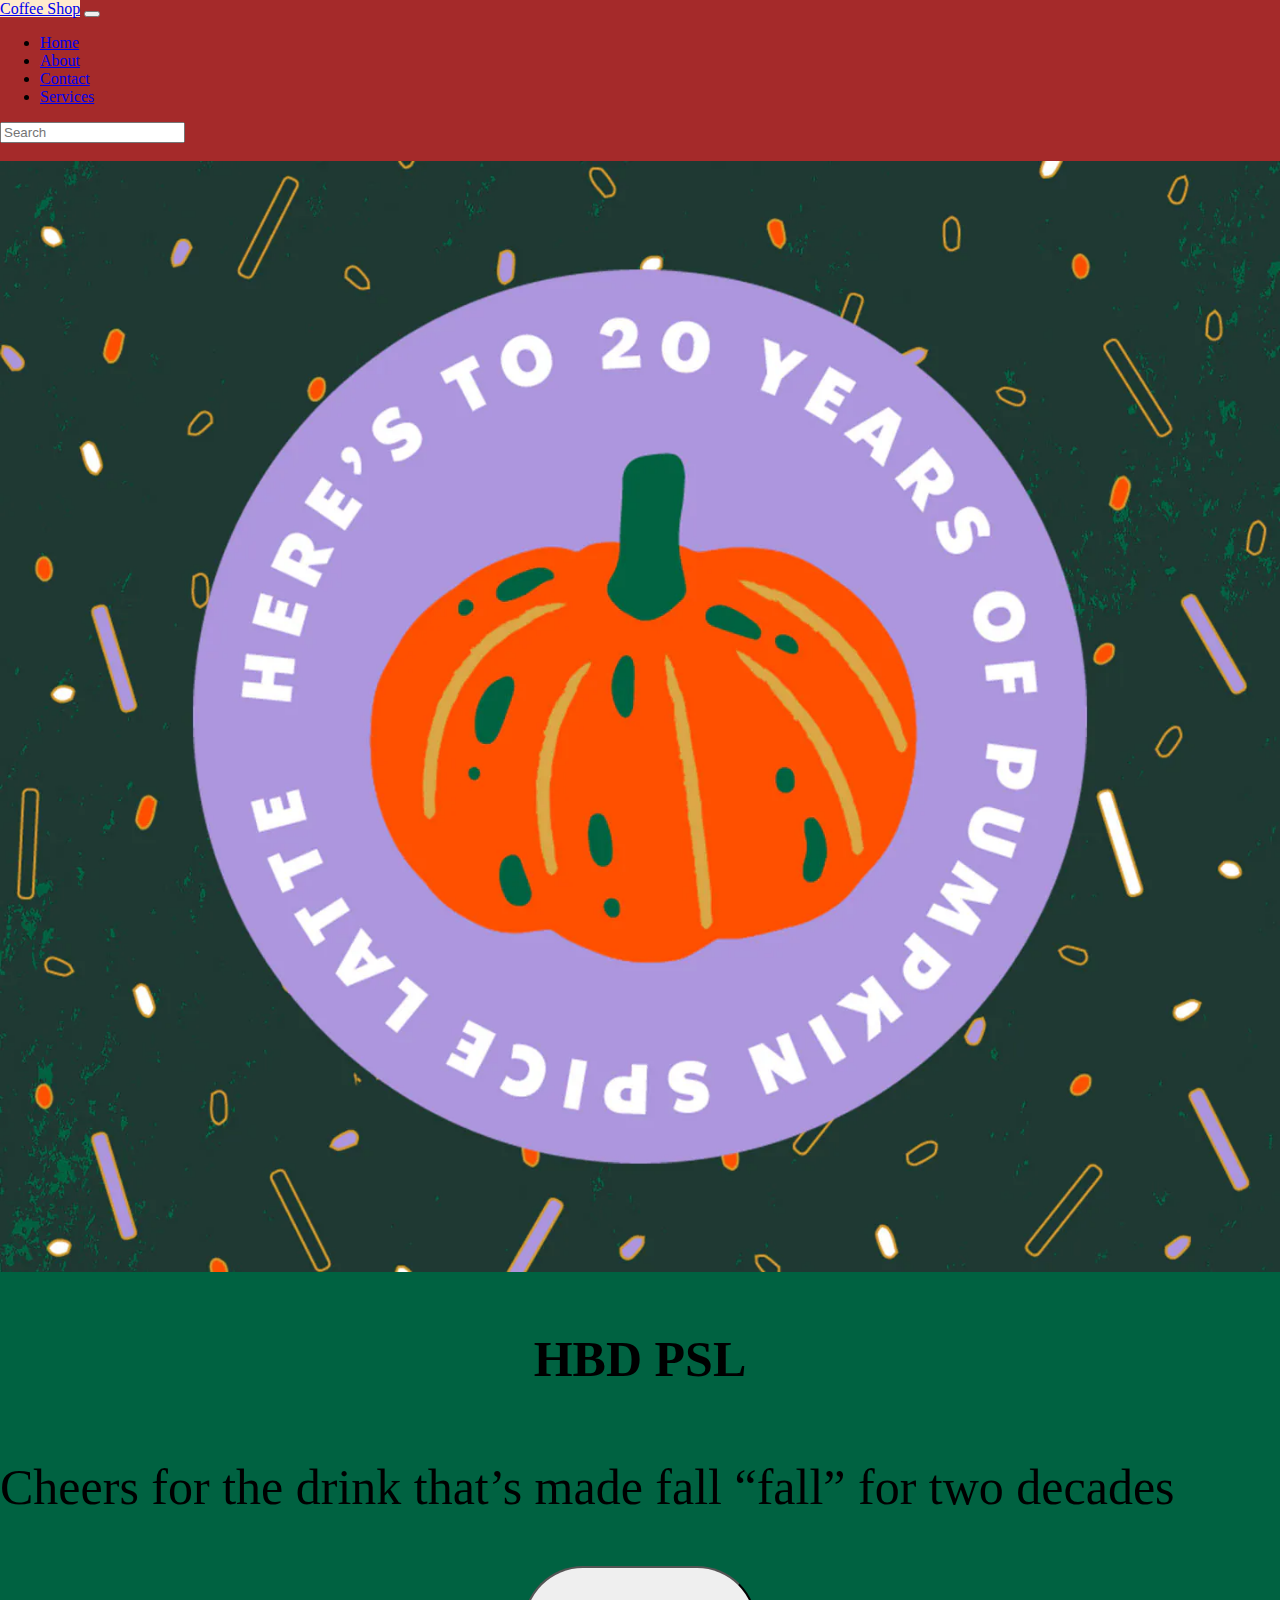
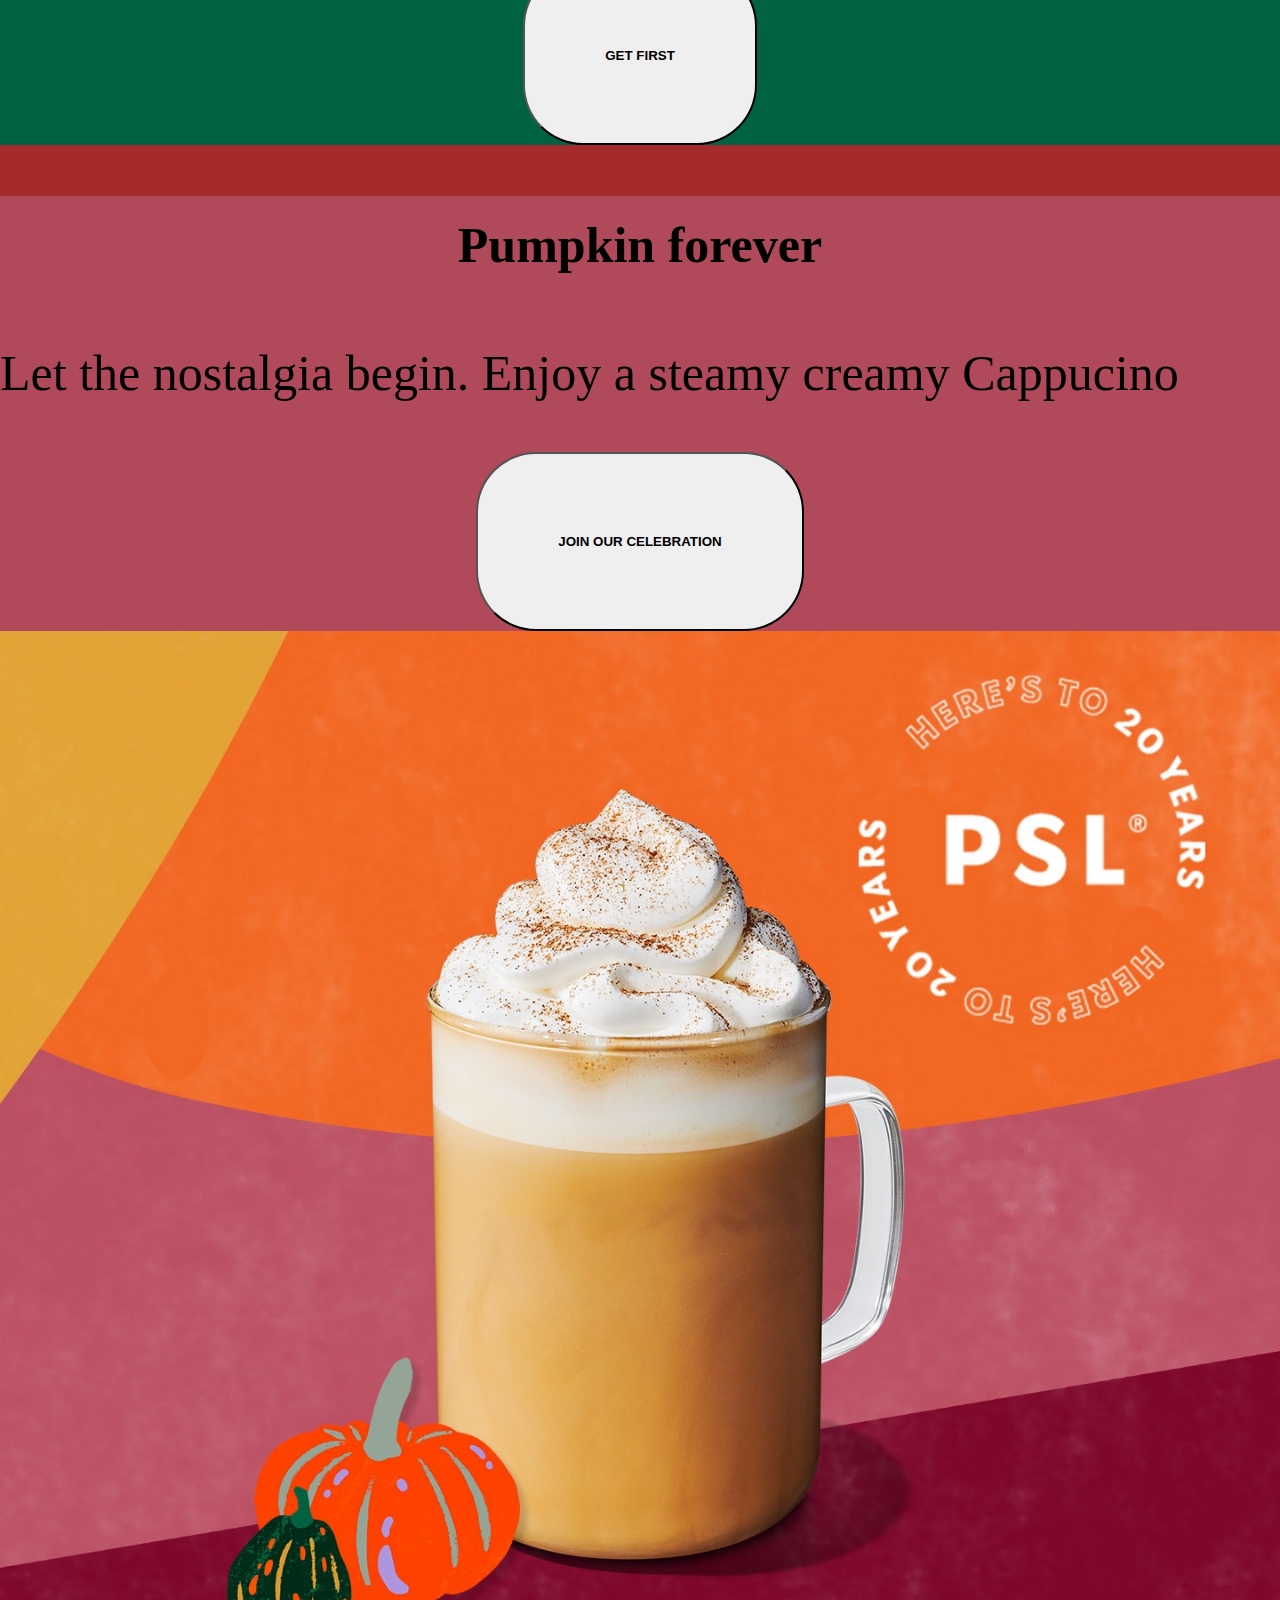
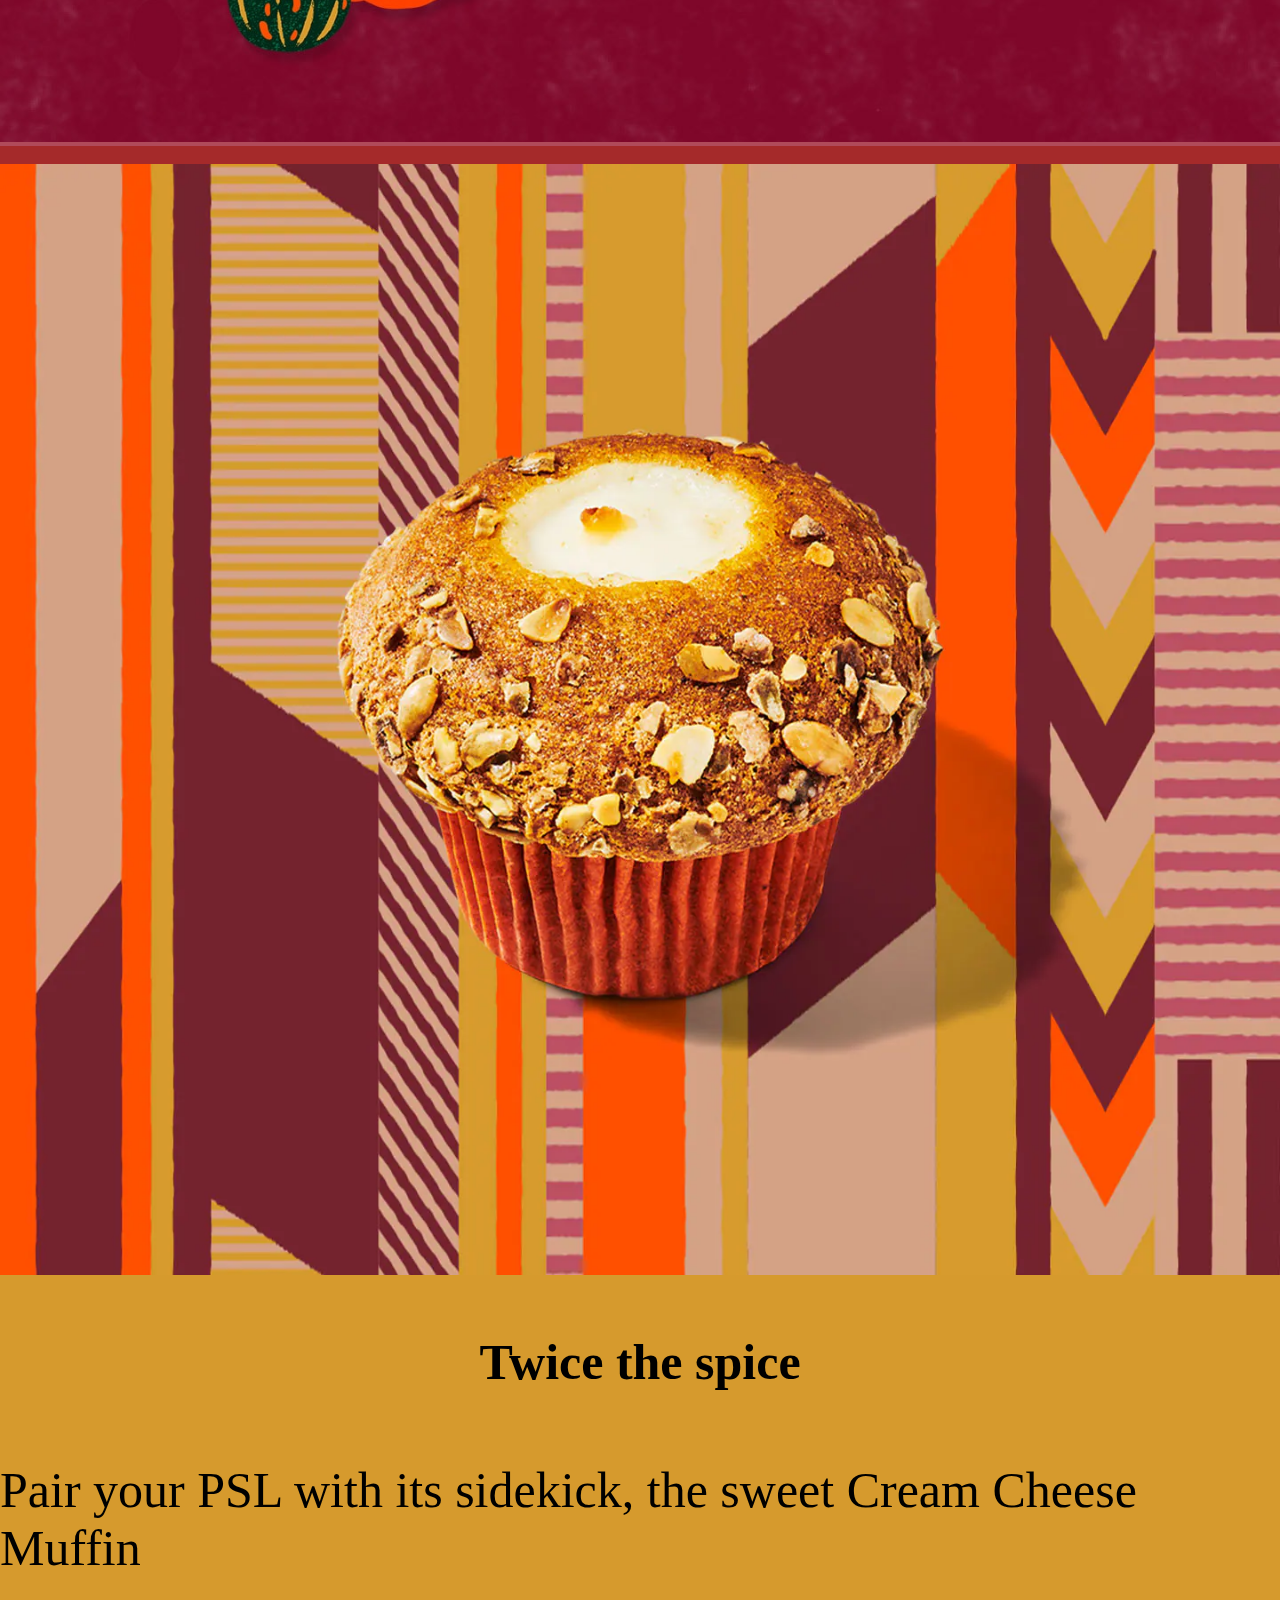
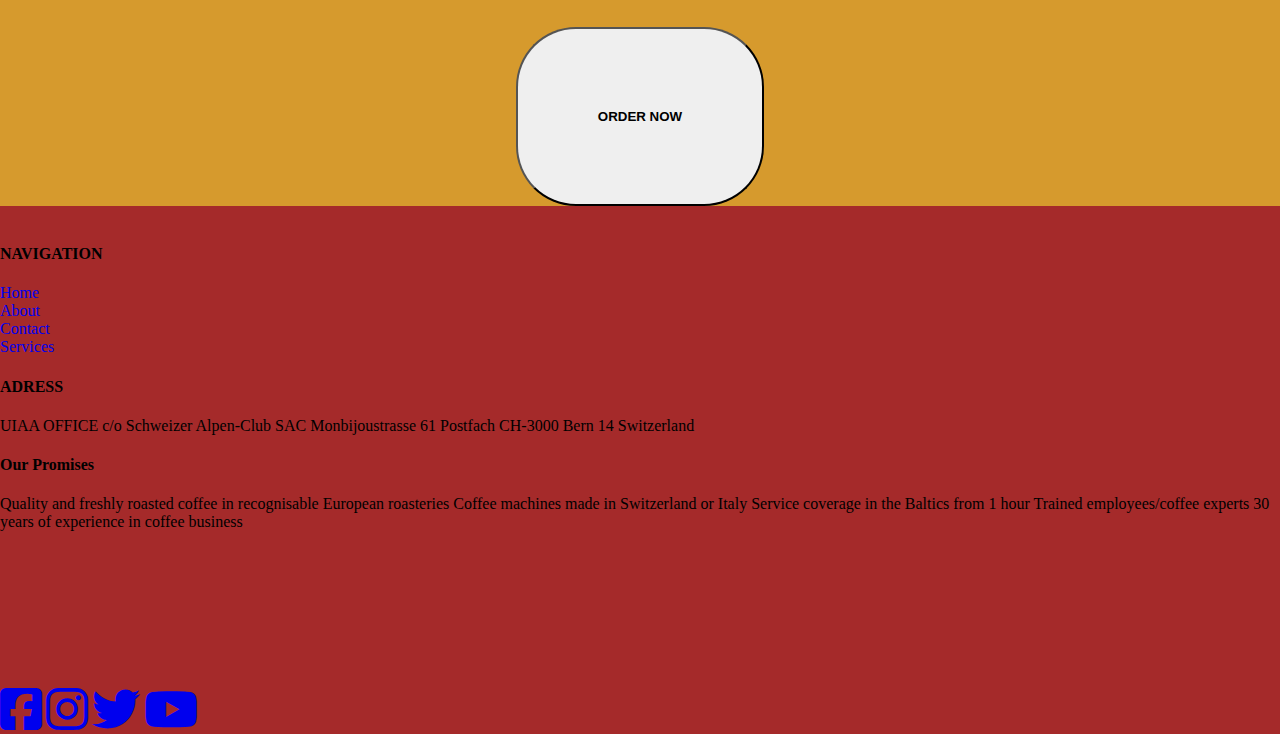
<file: public/services.html>
<!DOCTYPE html>
<html lang="en">
<head>
    <meta charset="UTF-8">
    <meta name="viewport" content="width=device-width, initial-scale=1.0">
    <title>Coffee Shop</title>
    <link rel="icon" href="images/logo.png">   
    <link rel="style" href="style.css" class="css">
    <link rel="stylesheet" href="style.css" class="css">
    <!--Font Awesome Cdn-->  
      <link rel="stylesheet" href="https://cdnjs.cloudflare.com/ajax/libs/font-awesome/6.4.2/css/all.min.css">

    <!-- Google Font Cdn-->
    <link rel="preconnect" href="https://fonts.googleapis.com">
<link rel="preconnect" href="https://fonts.gstatic.com" crossorigin>
<link href="https://fonts.googleapis.com/css2?family=Nova+Script&display=swap" rel="stylesheet">
<link href="https://fonts.googleapis.com/css2?family=Charm:wght@700&family=Nova+Script&display=swap" rel="stylesheet">
 <!-- Google Font Cdn-->

     <!-- <title>Bootstrap Site link</title> -->
      <link rel="stylesheet" href="https://stackpath.bootstrapcdn.com/bootstrap/5.0.0-alpha1/css/bootstrap.min.css" integrity="sha384-r4NyP46KrjDleawBgD5tp8Y7UzmLA05oM1iAEQ17CSuDqnUK2+k9luXQOfXJCJ4I" crossorigin="anonymous">
      <script src="https://cdn.jsdelivr.net/npm/popper.js@1.16.0/dist/umd/popper.min.js" integrity="sha384-Q6E9RHvbIyZFJoft+2mJbHaEWldlvI9IOYy5n3zV9zzTtmI3UksdQRVvoxMfooAo" crossorigin="anonymous"></script>
      <script src="https://stackpath.bootstrapcdn.com/bootstrap/5.0.0-alpha1/js/bootstrap.min.js" integrity="sha384-oesi62hOLfzrys4LxRF63OJCXdXDipiYWBnvTl9Y9/TRlw5xlKIEHpNyvvDShgf/" crossorigin="anonymous"></script>
      <!-- <title>Bootstrap Site link End</title> -->
</head>
<body>
    <header>
        <nav class="navbar navbar-expand-md navbar-light bg-dark">
            <a class="navbar-brand text-white p-2" href="#">Coffee Shop</a>
            <button class="navbar-toggler text-white" type="button" data-toggle="collapse" data-target="#collapsibleNavbar">
                <span class="navbar-toggler-icon"></span>
              </button>
              <div class="collapse navbar-collapse" id="collapsibleNavbar">
                <ul class="navbar-nav p-2">
                    <li class="nav-item">
                        <a class="nav-link text-white" href="index.html">Home</a>
                    </li>
                    <li class="nav-item">
                        <a class="nav-link text-white m" href="about.html">About</a>
                    </li>
                    <li class="nav-item">
                        <a class="nav-link text-white" href="contact.html">Contact</a>
                    </li>
                    <li class="nav-item">
                        <a class="nav-link text-white" href="services.html">Services</a>
                    </li>
                </ul>
              </div>
              <input class="form-control m-3" type="text" placeholder="Search">
        </nav>
        </header>
        <br>
        <section>
<div class="container-fluid" style="background-color:#006241">
    <div class="row">
        <div class="col-md-6">
            <img src="images/serv1.webp" width="100%">
        </div>
        <div class="col-md-6">
            <h1 class="h-5 text-white mt-5">HBD PSL</h1>
            <p class="text-white text-center font-italic" style="font-size:50px;" >Cheers for the drink that’s made fall “fall” for two decades</p>
            <center>
            <button class="w-50 p-3 text-center bg-transparent forborder text-white border-white">
                <b>GET FIRST</b>
                 </button>
                </center>
        </div>
    </div>
</div>
</section>
<br>
<section>
    <div class="container-fluid" style="background-color:#b04a5a">
        <div class="row">
            <div class="col-md-6">
                <h1 class="h-5 text-white mt-5">Pumpkin forever
                </h1>
                <p class="text-white text-center font-italic" style="font-size:50px;">Let the nostalgia begin. Enjoy a steamy creamy Cappucino
                </p>
                <center>
                <button class="w-50 p-3 text-center bg-transparent forborder text-white border-white">
                    <b>JOIN OUR CELEBRATION</b>
                     </button>
                    </center>
            </div>
            <div class="col-md-6">
                <img src="images/serv2.jpg" width="100%">
            </div>
        </div>
    </div>
     </section>
     <br>
     <section>
        <div class="container-fluid" style="background-color:#d69a2d">
            <div class="row">
                <div class="col-md-6">
                    <img src="images/serv4.webp" width="100%">
                </div>
                <div class="col-md-6">
                    <h1 class="h-5 text-white mt-5">Twice the spice
                    </h1>
                    <p class="text-white text-center font-italic" style="font-size:50px;" >Pair your PSL with its sidekick, the sweet Cream Cheese Muffin</p>
                    <center>
                    <button class="w-50 p-3 text-center bg-transparent forborder text-white border-white">
                        <b>ORDER NOW</b>
                         </button>
                        </center>
                </div>
            </div>
        </div>
        </section>
        <br>
        <!--Footer-->
      <footer class="bg-dark p-3 pt-3 pb-3 text-white">
        <div class="container">
            <div class="row">
            <div class="col-md-3">
                <h4>NAVIGATION</h4>
                <a href="index.html" class ="text-white foot">Home</a>
                <br>
                <a href="about.html" class ="text-white foot">About</a>
                <br>
                <a href="contact.html" class ="text-white foot">Contact</a>
                <br>
                <a href="services.html" class ="text-white foot">Services</a>
            </div>
            <div class="col-md-3">
                <h4>ADRESS</h4>
                UIAA OFFICE
                c/o Schweizer Alpen-Club SAC
                Monbijoustrasse 61
                Postfach CH-3000
                Bern 14
                Switzerland
                </div>
                <div class="col-md-3">
                    <h4>Our Promises</h4>
                    Quality and freshly roasted coffee in recognisable European roasteries
                    Coffee machines made in Switzerland or Italy
                    Service coverage in the Baltics from 1 hour
                    Trained employees/coffee experts
                    30 years of experience in coffee business
                    </div>
                    <div class="col-md-3"> 
                        <iframe src="https://www.google.com/maps/embed?pb=!1m18!1m12!1m3!1d120155.43529437667!2d67.02731141044411!3d24.886283355153243!2m3!1f0!2f0!3f0!3m2!1i1024!2i768!4f13.1!3m3!1m2!1s0x3eb33938d6f8e1d3%3A0xc4312f2805106803!2sFaisal%20Cantonment%2C%20Karachi%2C%20Karachi%20City%2C%20Sindh%2C%20Pakistan!5e0!3m2!1sen!2s!4v1697294043365!5m2!1sen!2s" referrerpolicy="no-referrer-when-downgrade" width="100%" height="100%" style="border:0;" allowfullscreen="" loading="lazy"></iframe>
                        </div>
                </div>
                <div class="row">
                    <div class="col-md-3">
                    <a href="https://www.facebook.com" target="_blank"><i class="fa-brands fa-square-facebook fa-3x text-white"></i></a>
                    <a href="https://www.instagram.com" target="_blank"><i class="fa-instagram fa-brands fa-3x text-white"></i></a>
                    <a href="https://www.twitter.com" target="_blank"><i class="fa-brands fa-twitter fa-3x text-white"></i></a>
                    <a href="https://www.youtube.com" target="_blank"><i class="fa-brands fa-youtube fa-3x text-white"></i></a>
                    </div>
                </div>


            </div>


        
      </footer>

</body>
</html>

</body>
</html>
</file>
<file: public/style.css>
body{
    margin: 0px;
    background-color: brown;
}
@media only screen and (max-width:800px) {
    /* For tablets: */
    .navbar {
      width: 80%;
      padding: 0;
    }
    .right {
      width: 100%;
    }
  }
  @media only screen and (max-width:500px) {
    /* For mobile phones: */
    .navbar {
      width: 100%;
    }
  }
.banner{
    background-image: url(images/portfolio-2.jpg);
    height: 500px;
    width: 100%;
    background-size: cover;
}
nav a:hover{
    background-color: blanchedalmond;
}
.welcome{
    padding: 20px;
    margin-left: 120px;
}
.welcome1{
    font-size: 70px;
    font-family: 'Charm', cursive;
    margin-left: 120px;
    font-weight: normal;
}
.about{
    font-size: 20px;
}
.column:hover{
    background-color: blanchedalmond;
}
.h-3{
	font-size:30px;
}
.kyframe{
	background-image:url(images/page3.jpg);
	height:400px;
	background-size:cover;
	animation-name:kyframe;
	animation-duration:12s;
	animation-iteration-count:infinite;
	background-position:center;
	}
    @keyframes kyframe{
        0%{}
        45%{ background-image:url(images/wood-table-.jpg); }
        65%{ background-image:url(images/page2.jpg); }
        100%{ background-image:url(images/page1.webp); }
        }
        .h-5{
            font-size:50px;
            text-align:center;
            padding:20PX;
            font-family: 'Nova', cursive;
        }
.foot{
    text-decoration: none;
}
.mylist{
    font-size: 15px;
}
.cover-1{
    background-image: url(images/cover2.webp);
    height: 1000px;
    background-size: cover;

}
.blck-lyr{
    background-color:rgba(0,0,0,0.5);
	height:100%;
	
}
.btn-3{
	background-color:rgba(255,204,0,1);
	color:rgba(0,0,0,1);
	border:none;
}
.forborder{
    border-radius: 60px;
    padding: 80px;
}
</file>
